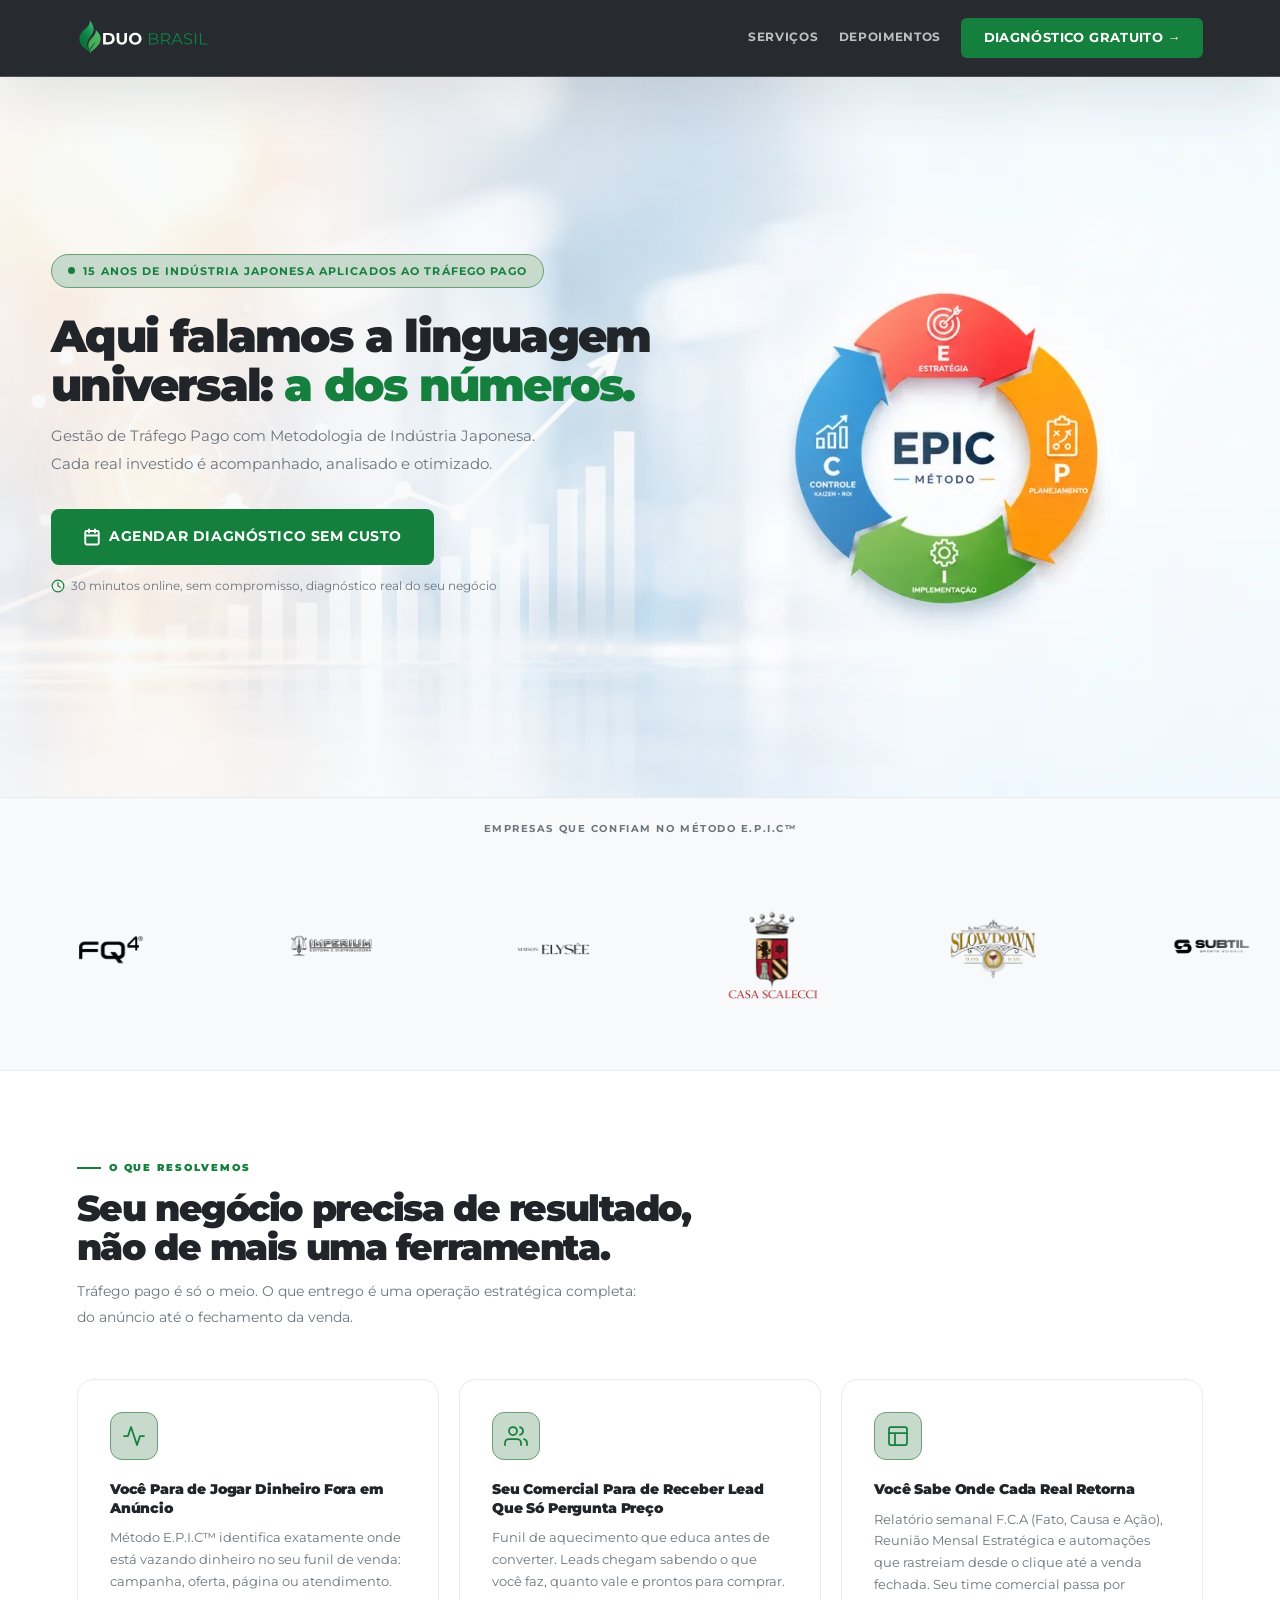
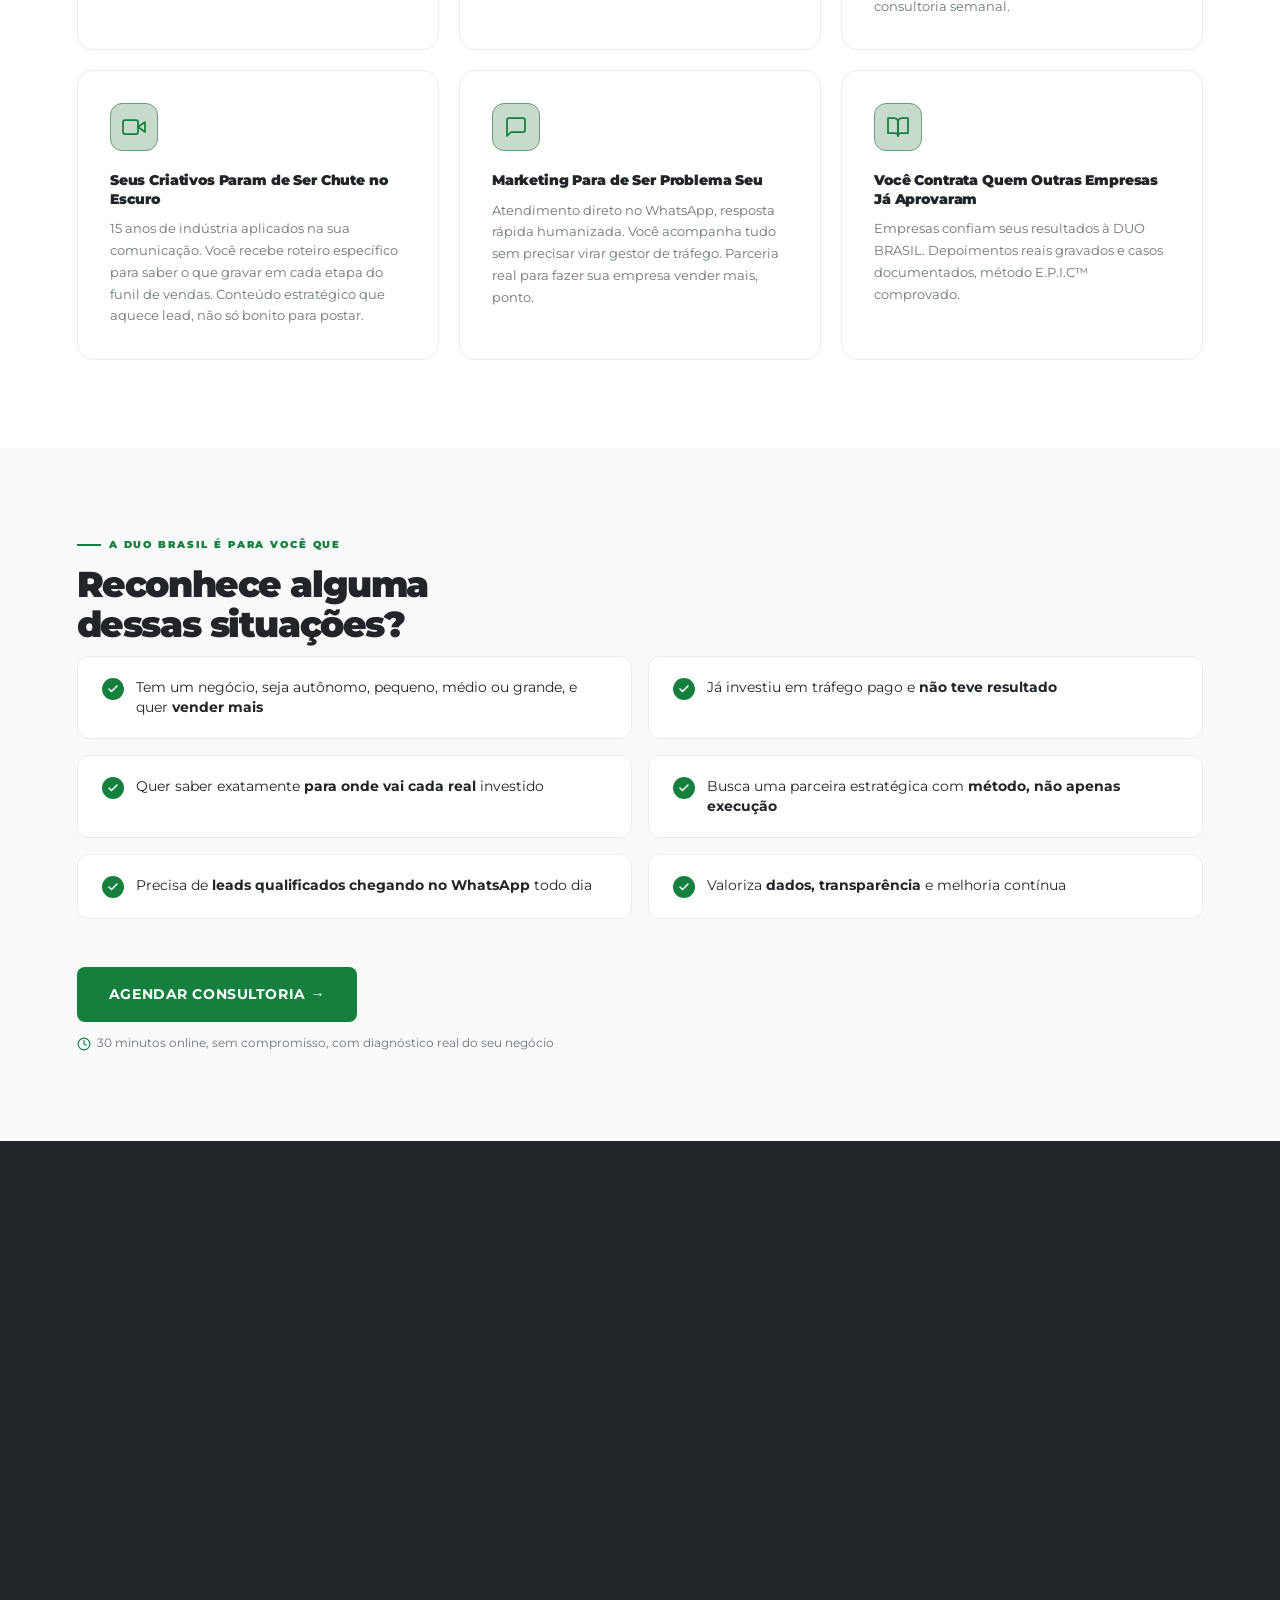
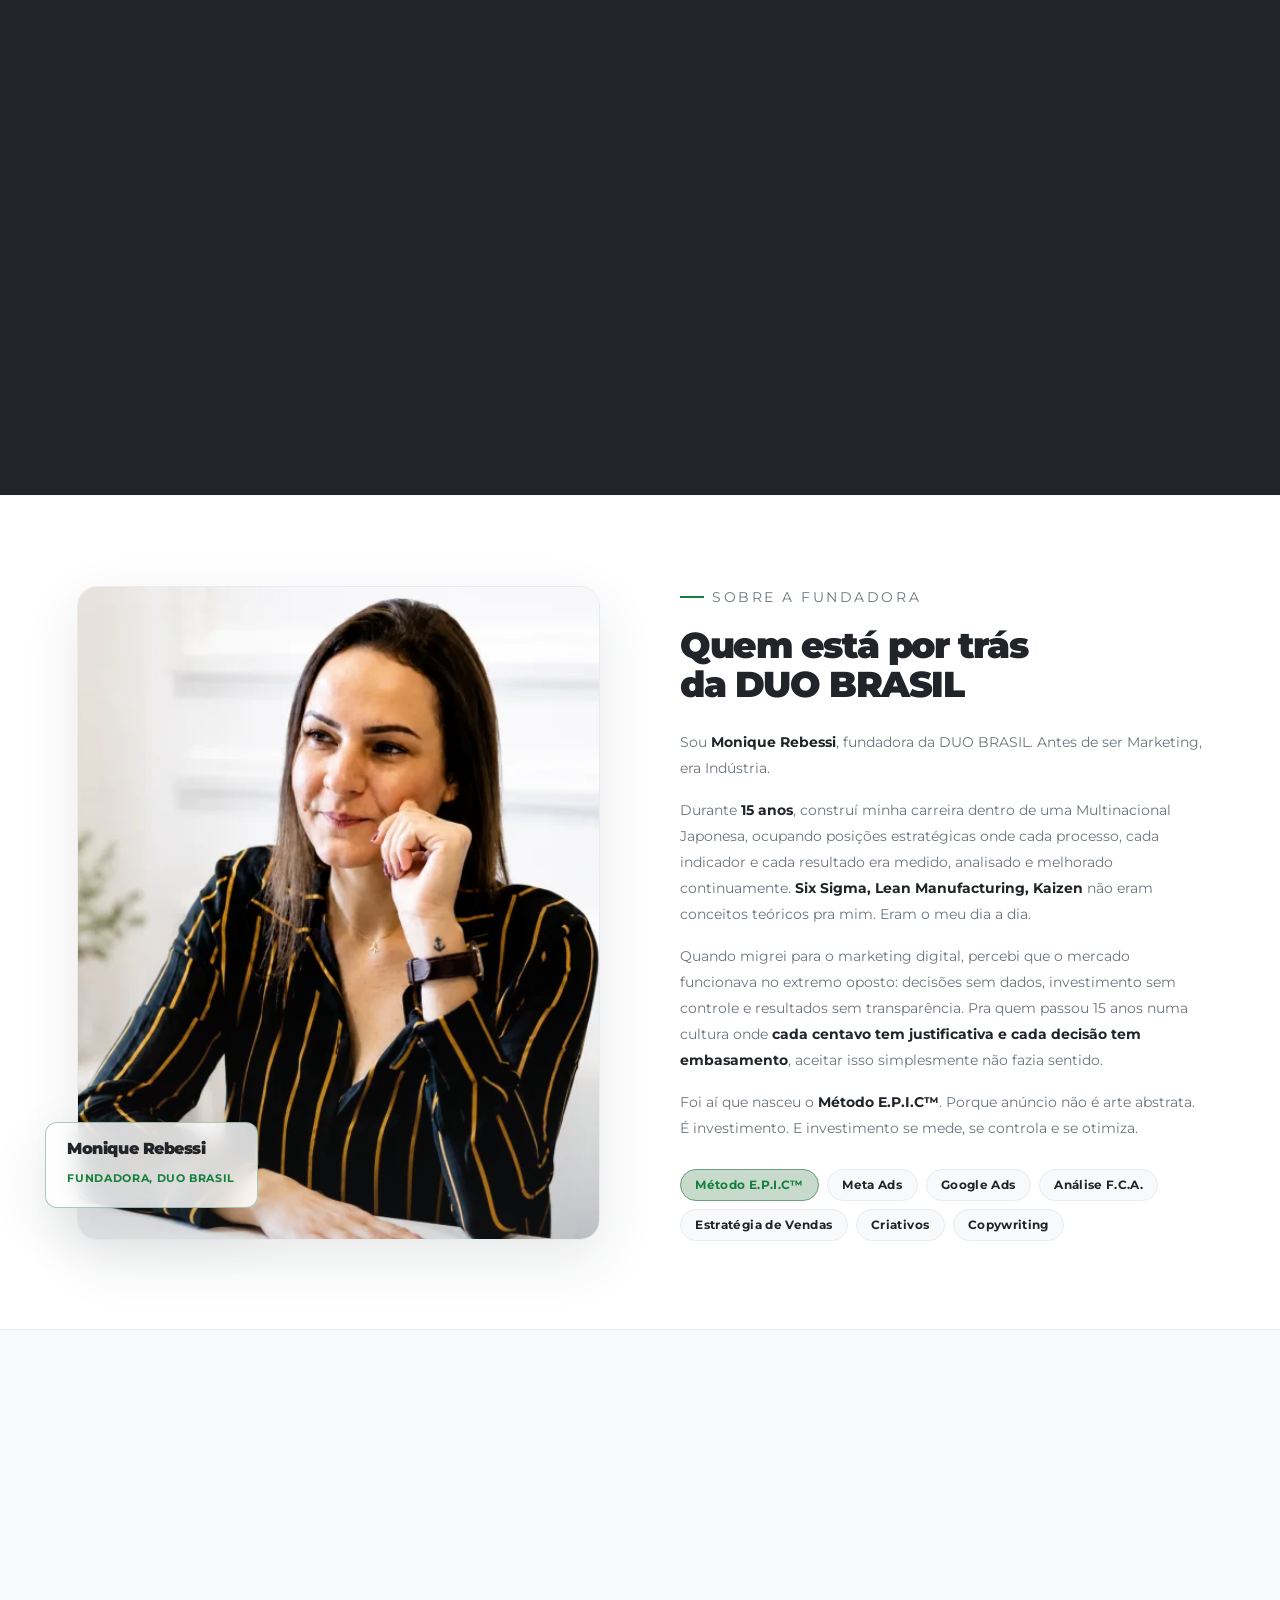
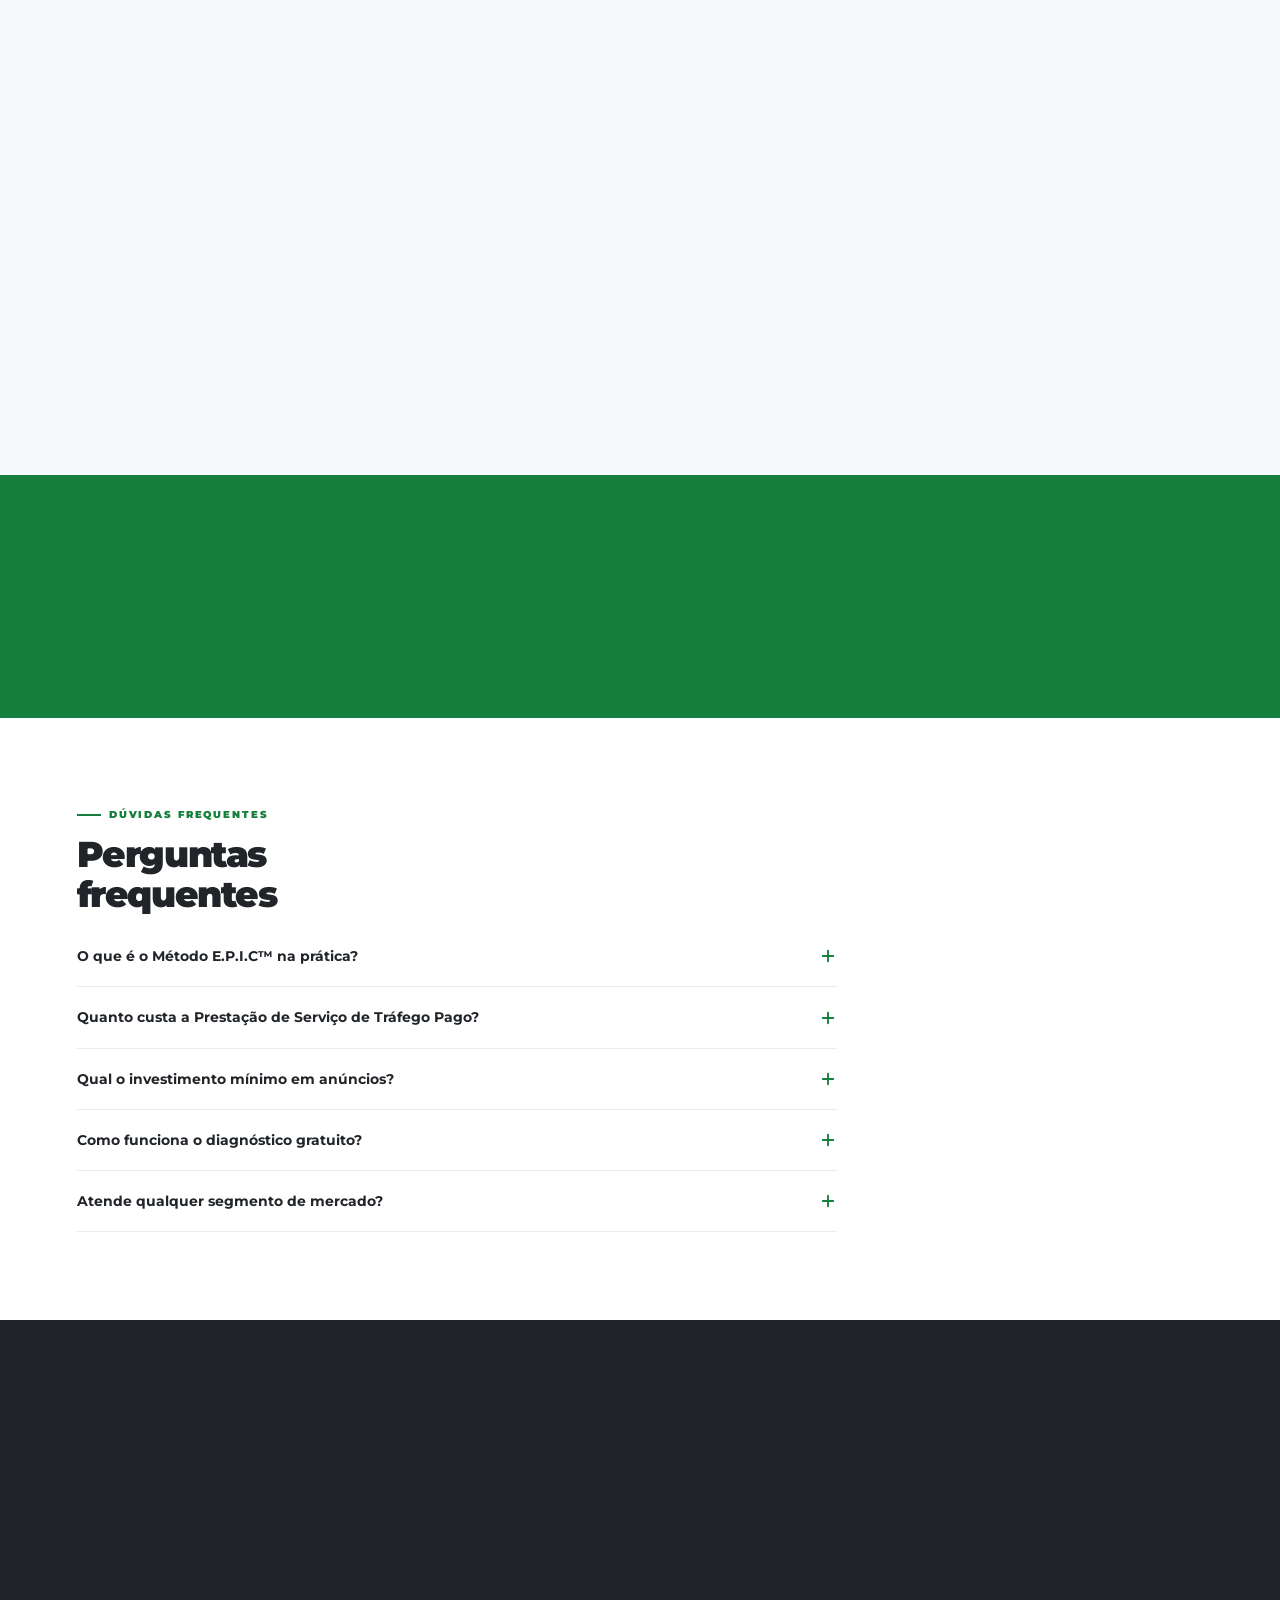
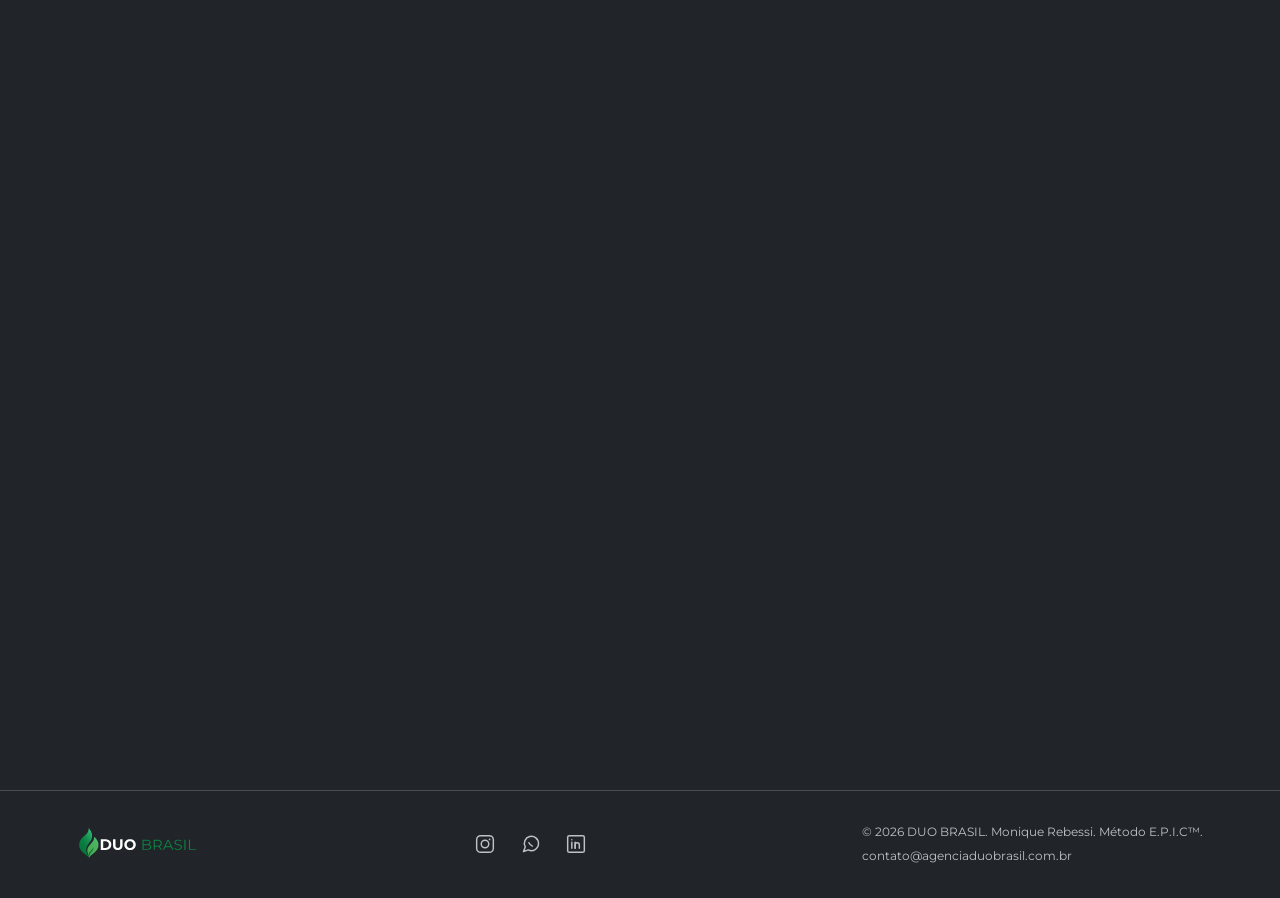
<file: index.html>
<!DOCTYPE html>
<html lang="pt-BR">
<head>
  <meta charset="UTF-8">
  <meta name="viewport" content="width=device-width, initial-scale=1.0">
  <title>DUO BRASIL | Método E.P.I.C™ | Tráfego Pago com Método de Indústria</title>
  <meta name="description" content="Agência de Tráfego Pago profissional com Método E.P.I.C™. 15 anos de indústria japonesa aplicados ao Meta Ads e Google Ads. Relatório semanal, consultoria gratuita e resultado com dados reais.">
  <link rel="canonical" href="https://agenciaduobrasil.com/">
  <meta property="og:type" content="website">
  <meta property="og:url" content="https://agenciaduobrasil.com/">
  <meta property="og:title" content="DUO BRASIL | Método E.P.I.C™ | Tráfego Pago com Método de Indústria">
  <meta property="og:description" content="Agência de Tráfego Pago profissional com Método E.P.I.C™. Gestão de Meta Ads e Google Ads com relatório semanal e consultoria gratuita.">
  <meta property="og:image" content="https://agenciaduobrasil.com/assets/fotohero.webp">
  <meta property="og:locale" content="pt_BR">
  <link rel="preload" href="assets/fonts/montserrat-900-latin.woff2" as="font" type="font/woff2" crossorigin>
  <link rel="preload" href="assets/fotohero-640.webp" as="image" type="image/webp" fetchpriority="high">
  <link rel="stylesheet" href="css/critical.css?v=5">
  <link rel="preload" href="css/styles.css?v=83" as="style" onload="this.onload=null;this.rel='stylesheet'">
  <noscript><link rel="stylesheet" href="css/styles.css?v=83"></noscript>
  <script>
    (function (w) {
      w.loadCSS = function (href) {
        var link = w.document.createElement('link');
        link.rel = 'stylesheet';
        link.href = href;
        w.document.head.appendChild(link);
      };
      var preload = w.document.querySelector('link[rel="preload"][as="style"]');
      if (preload) {
        preload.addEventListener('load', function () {
          preload.rel = 'stylesheet';
        });
      }
    })(window);
  </script>
  <link rel="icon" href="assets/favicon.svg?v=3" type="image/svg+xml">
  <link rel="apple-touch-icon" href="assets/favicon.svg?v=3">
  <!-- Google tag (gtag.js) -->
<script async src="https://www.googletagmanager.com/gtag/js?id=AW-16853646829"></script>
<script>
  window.dataLayer = window.dataLayer || [];
  function gtag(){dataLayer.push(arguments);}
  gtag('js', new Date());

  gtag('config', 'AW-16853646829');
</script>
</head>
<body>

<nav class="site-nav" id="site-nav" aria-label="Menu principal">
  <a href="index.html" class="nav-logo">
    <img src="assets/logo.svg" alt="DUO BRASIL agência de tráfego pago profissional" class="logo-img" width="200" height="44">
  </a>

  <button type="button" class="nav-toggle" aria-expanded="false" aria-controls="nav-menu" aria-label="Abrir menu">
    <span class="nav-toggle-bar" aria-hidden="true"></span>
    <span class="nav-toggle-bar" aria-hidden="true"></span>
    <span class="nav-toggle-bar" aria-hidden="true"></span>
  </button>

  <div class="nav-right" id="nav-menu" aria-hidden="true">
    <p class="nav-menu-eyebrow">Navegação</p>
    <div class="nav-menu-links">
      <a href="servicos.html" class="nav-link nav-link--menu-item">Serviços</a>
      <a href="depoimentos.html" class="nav-link nav-link--menu-item">Depoimentos</a>
      <a href="#contato" class="nav-link nav-link--menu nav-link--menu-item">Contato</a>
    </div>
    <a href="https://wa.me/5519993552609?text=Ol%C3%A1%20Monique%2C%20quero%20agendar%20meu%20diagn%C3%B3stico%20gratuito" class="nav-cta nav-cta--desktop" target="_blank" rel="noopener noreferrer">Diagnóstico Gratuito →</a>
    <a href="https://wa.me/5519993552609?text=Ol%C3%A1%20Monique%2C%20quero%20agendar%20meu%20diagn%C3%B3stico%20gratuito" class="nav-cta nav-cta--direct" target="_blank" rel="noopener noreferrer">Falar no WhatsApp →</a>
  </div>
</nav>
<div class="nav-overlay" id="nav-overlay" hidden></div>

<section class="hero-section" aria-label="Apresentação">
  <div class="hero-bg" aria-hidden="true">
    <img
      src="assets/fotohero.png"
      srcset="assets/fotohero-640.webp 640w, assets/fotohero-mobile.webp 960w, assets/fotohero-tablet.webp 1280w, assets/fotohero.webp 1672w"
      sizes="100vw"
      alt="Método E.P.I.C™ DUO BRASIL agência de tráfego pago profissional"
      width="1672"
      height="941"
      fetchpriority="high"
      decoding="sync">
  </div>
  <div class="hero-overlay" aria-hidden="true"></div>
  <div class="hero">
    <div class="hero-left">
      <div class="hero-badge">15 anos de Indústria Japonesa aplicados ao Tráfego Pago</div>
      <h1>Aqui falamos a linguagem universal: <span class="accent">a dos números.</span></h1>
      <p class="hero-sub">Gestão de Tráfego Pago com Metodologia de Indústria Japonesa. Cada real investido é acompanhado, analisado e otimizado.</p>
      <div class="hero-cta-group">
        <a href="https://wa.me/5519993552609?text=Ol%C3%A1%20Monique%2C%20quero%20agendar%20meu%20diagn%C3%B3stico%20gratuito" class="btn-primary" target="_blank" rel="noopener noreferrer">
          <svg viewBox="0 0 24 24" fill="none" stroke="currentColor" stroke-width="2.5" stroke-linecap="round" stroke-linejoin="round" aria-hidden="true"><path d="M8 2v4M16 2v4M3 10h18M5 4h14a2 2 0 012 2v14a2 2 0 01-2 2H5a2 2 0 01-2-2V6a2 2 0 012-2z"/></svg>
          Agendar Diagnóstico Sem Custo
        </a>
        <p class="hero-note">
          <svg viewBox="0 0 24 24" fill="none" stroke-width="2" stroke-linecap="round" stroke-linejoin="round" aria-hidden="true"><circle cx="12" cy="12" r="10"/><polyline points="12 6 12 12 16 14"/></svg>
          30 minutos online, sem compromisso, diagnóstico real do seu negócio
        </p>
      </div>
    </div>
  </div>
</section>

<div class="logos-bar">
  <p class="logos-bar-label">Empresas que confiam no Método E.P.I.C™</p>
  <div class="logos-marquee">
    <div class="logos-marquee-track">
      <div class="logos-marquee-group">
        <div class="logo-item"><img src="assets/logosCLientes/FQ4.webp" alt="cliente DUO BRASIL FQ4 gestão de tráfego pago" width="320" height="400" loading="lazy" decoding="async" fetchpriority="low"></div>
        <div class="logo-item"><img src="assets/logosCLientes/IMPERIUM.webp" alt="cliente DUO BRASIL Imperium gestão de tráfego pago" width="320" height="400" loading="lazy" decoding="async" fetchpriority="low"></div>
        <div class="logo-item"><img src="assets/logosCLientes/MAISON.webp" alt="cliente DUO BRASIL Maison gestão de tráfego pago" width="320" height="400" loading="lazy" decoding="async" fetchpriority="low"></div>
        <div class="logo-item"><img src="assets/logosCLientes/SCALECCI.webp" alt="cliente DUO BRASIL Scalecci gestão de tráfego pago" width="320" height="400" loading="lazy" decoding="async" fetchpriority="low"></div>
        <div class="logo-item"><img src="assets/logosCLientes/SLOW.webp" alt="cliente DUO BRASIL Slow gestão de tráfego pago" width="320" height="400" loading="lazy" decoding="async" fetchpriority="low"></div>
        <div class="logo-item"><img src="assets/logosCLientes/SUBTIL.webp" alt="cliente DUO BRASIL Subtil gestão de tráfego pago" width="320" height="400" loading="lazy" decoding="async" fetchpriority="low"></div>
        <div class="logo-item"><img src="assets/logosCLientes/UP.webp" alt="cliente DUO BRASIL UP gestão de tráfego pago" width="320" height="400" loading="lazy" decoding="async" fetchpriority="low"></div>
        <div class="logo-item"><img src="assets/logosCLientes/VIA.webp" alt="cliente DUO BRASIL Via gestão de tráfego pago" width="320" height="400" loading="lazy" decoding="async" fetchpriority="low"></div>
        <div class="logo-item"><img src="assets/logosCLientes/WEB.webp" alt="cliente DUO BRASIL Web gestão de tráfego pago" width="320" height="400" loading="lazy" decoding="async" fetchpriority="low"></div>
      </div>
      <div class="logos-marquee-group" aria-hidden="true">
        <div class="logo-item"><img src="assets/logosCLientes/FQ4.webp" alt="" width="320" height="400" loading="lazy" decoding="async" fetchpriority="low"></div>
        <div class="logo-item"><img src="assets/logosCLientes/IMPERIUM.webp" alt="" width="320" height="400" loading="lazy" decoding="async" fetchpriority="low"></div>
        <div class="logo-item"><img src="assets/logosCLientes/MAISON.webp" alt="" width="320" height="400" loading="lazy" decoding="async" fetchpriority="low"></div>
        <div class="logo-item"><img src="assets/logosCLientes/SCALECCI.webp" alt="" width="320" height="400" loading="lazy" decoding="async" fetchpriority="low"></div>
        <div class="logo-item"><img src="assets/logosCLientes/SLOW.webp" alt="" width="320" height="400" loading="lazy" decoding="async" fetchpriority="low"></div>
        <div class="logo-item"><img src="assets/logosCLientes/SUBTIL.webp" alt="" width="320" height="400" loading="lazy" decoding="async" fetchpriority="low"></div>
        <div class="logo-item"><img src="assets/logosCLientes/UP.webp" alt="" width="320" height="400" loading="lazy" decoding="async" fetchpriority="low"></div>
        <div class="logo-item"><img src="assets/logosCLientes/VIA.webp" alt="" width="320" height="400" loading="lazy" decoding="async" fetchpriority="low"></div>
        <div class="logo-item"><img src="assets/logosCLientes/WEB.webp" alt="" width="320" height="400" loading="lazy" decoding="async" fetchpriority="low"></div>
      </div>
    </div>
  </div>
</div>

<div style="background: var(--white);">
  <div class="section">
    <p class="section-tag">O que resolvemos</p>
    <h2 class="section-title">Seu negócio precisa de resultado,<br>não de mais uma ferramenta.</h2>
    <p class="section-sub">Tráfego pago é só o meio. O que entrego é uma operação estratégica completa: do anúncio até o fechamento da venda.</p>
    <div class="solve-grid">
      <div class="solve-card">
        <div class="solve-icon">
          <svg viewBox="0 0 24 24" aria-hidden="true"><polyline points="22 12 18 12 15 21 9 3 6 12 2 12"/></svg>
        </div>
        <h4>Você Para de Jogar Dinheiro Fora em Anúncio</h4>
        <p>Método E.P.I.C™ identifica exatamente onde está vazando dinheiro no seu funil de venda: campanha, oferta, página ou atendimento.</p>
      </div>
      <div class="solve-card">
        <div class="solve-icon">
          <svg viewBox="0 0 24 24" aria-hidden="true"><path d="M17 21v-2a4 4 0 00-4-4H5a4 4 0 00-4 4v2"/><circle cx="9" cy="7" r="4"/><path d="M23 21v-2a4 4 0 00-3-3.87M16 3.13a4 4 0 010 7.75"/></svg>
        </div>
        <h4>Seu Comercial Para de Receber Lead Que Só Pergunta Preço</h4>
        <p>Funil de aquecimento que educa antes de converter. Leads chegam sabendo o que você faz, quanto vale e prontos para comprar.</p>
      </div>
      <div class="solve-card">
        <div class="solve-icon">
          <svg viewBox="0 0 24 24" aria-hidden="true"><rect x="3" y="3" width="18" height="18" rx="2"/><path d="M3 9h18M9 21V9"/></svg>
        </div>
        <h4>Você Sabe Onde Cada Real Retorna</h4>
        <p>Relatório semanal F.C.A (Fato, Causa e Ação), Reunião Mensal Estratégica e automações que rastreiam desde o clique até a venda fechada. Seu time comercial passa por consultoria semanal.</p>
      </div>
      <div class="solve-card">
        <div class="solve-icon">
          <svg viewBox="0 0 24 24" aria-hidden="true"><polygon points="23 7 16 12 23 17 23 7"/><rect x="1" y="5" width="15" height="14" rx="2"/></svg>
        </div>
        <h4>Seus Criativos Param de Ser Chute no Escuro</h4>
        <p>15 anos de indústria aplicados na sua comunicação. Você recebe roteiro específico para saber o que gravar em cada etapa do funil de vendas. Conteúdo estratégico que aquece lead, não só bonito para postar.</p>
      </div>
      <div class="solve-card">
        <div class="solve-icon">
          <svg viewBox="0 0 24 24" aria-hidden="true"><path d="M21 15a2 2 0 01-2 2H7l-4 4V5a2 2 0 012-2h14a2 2 0 012 2z"/></svg>
        </div>
        <h4>Marketing Para de Ser Problema Seu</h4>
        <p>Atendimento direto no WhatsApp, resposta rápida humanizada. Você acompanha tudo sem precisar virar gestor de tráfego. Parceria real para fazer sua empresa vender mais, ponto.</p>
      </div>
      <div class="solve-card">
        <div class="solve-icon">
          <svg viewBox="0 0 24 24" aria-hidden="true"><path d="M2 3h6a4 4 0 014 4v14a3 3 0 00-3-3H2z"/><path d="M22 3h-6a4 4 0 00-4 4v14a3 3 0 013-3h7z"/></svg>
        </div>
        <h4>Você Contrata Quem Outras Empresas Já Aprovaram</h4>
        <p>Empresas confiam seus resultados à DUO BRASIL. Depoimentos reais gravados e casos documentados, método E.P.I.C™ comprovado.</p>
      </div>
    </div>
  </div>
</div>

<div class="foryou-bg">
  <div class="section">
    <p class="section-tag">A DUO BRASIL é para você que</p>
    <h2 class="section-title">Reconhece alguma<br>dessas situações?</h2>
    <div class="checklist">
      <div class="check-item">
        <div class="check-dot"><svg viewBox="0 0 24 24" aria-hidden="true"><polyline points="20 6 9 17 4 12"/></svg></div>
        <span>Tem um negócio, seja autônomo, pequeno, médio ou grande, e quer <strong>vender mais</strong></span>
      </div>
      <div class="check-item">
        <div class="check-dot"><svg viewBox="0 0 24 24" aria-hidden="true"><polyline points="20 6 9 17 4 12"/></svg></div>
        <span>Já investiu em tráfego pago e <strong>não teve resultado</strong></span>
      </div>
      <div class="check-item">
        <div class="check-dot"><svg viewBox="0 0 24 24" aria-hidden="true"><polyline points="20 6 9 17 4 12"/></svg></div>
        <span>Quer saber exatamente <strong>para onde vai cada real</strong> investido</span>
      </div>
      <div class="check-item">
        <div class="check-dot"><svg viewBox="0 0 24 24" aria-hidden="true"><polyline points="20 6 9 17 4 12"/></svg></div>
        <span>Busca uma parceira estratégica com <strong>método, não apenas execução</strong></span>
      </div>
      <div class="check-item">
        <div class="check-dot"><svg viewBox="0 0 24 24" aria-hidden="true"><polyline points="20 6 9 17 4 12"/></svg></div>
        <span>Precisa de <strong>leads qualificados chegando no WhatsApp</strong> todo dia</span>
      </div>
      <div class="check-item">
        <div class="check-dot"><svg viewBox="0 0 24 24" aria-hidden="true"><polyline points="20 6 9 17 4 12"/></svg></div>
        <span>Valoriza <strong>dados, transparência</strong> e melhoria contínua</span>
      </div>
    </div>
    <a href="https://wa.me/5519993552609?text=Ol%C3%A1%20Monique%2C%20quero%20agendar%20meu%20diagn%C3%B3stico%20gratuito" class="btn-primary" style="width: fit-content;" target="_blank" rel="noopener noreferrer">
      Agendar Consultoria →
    </a>
    <p class="hero-note" style="margin-top:0.75rem;">
      <svg viewBox="0 0 24 24" fill="none" stroke="var(--green)" stroke-width="2" stroke-linecap="round" stroke-linejoin="round" style="width:14px;height:14px;flex-shrink:0;" aria-hidden="true"><circle cx="12" cy="12" r="10"/><polyline points="12 6 12 12 16 14"/></svg>
      30 minutos online, sem compromisso, com diagnóstico real do seu negócio
    </p>
  </div>
</div>

<div class="epic-wrap">
  <div class="section">
    <p class="section-tag">O método</p>
    <h2 class="section-title" style="color:#fff;">Método E.P.I.C™ — Gestão de Tráfego Pago com Metodologia</h2>
    <p class="section-sub">Quatro etapas conectadas, da estratégia ao controle, com a mesma disciplina de indústria aplicada ao tráfego pago. Cada fase tem objetivo, entrega e indicador.</p>
    <div class="epic-grid">
      <div class="epic-card">
        <div class="epic-letter" aria-hidden="true">E</div>
        <div class="epic-card-inner">
          <span class="epic-card-step">01</span>
          <h4 class="epic-card-title">Estratégia</h4>
          <p>Entendimento aprofundado do negócio e definição de metas claras para orientar cada investimento.</p>
        </div>
      </div>
      <div class="epic-card">
        <div class="epic-letter" aria-hidden="true">P</div>
        <div class="epic-card-inner">
          <span class="epic-card-step">02</span>
          <h4 class="epic-card-title">Planejamento</h4>
          <p>Estruturação das campanhas com base na estratégia: público, canais, verba e cronograma definidos.</p>
        </div>
      </div>
      <div class="epic-card">
        <div class="epic-letter" aria-hidden="true">I</div>
        <div class="epic-card-inner">
          <span class="epic-card-step">03</span>
          <h4 class="epic-card-title">Implementação</h4>
          <p>Lançamento do tráfego pago com execução alinhada ao planejamento aprovado.</p>
        </div>
      </div>
      <div class="epic-card">
        <div class="epic-letter" aria-hidden="true">C</div>
        <div class="epic-card-inner">
          <span class="epic-card-step">04</span>
          <h4 class="epic-card-title">Controle</h4>
          <p>Análise crítica dos indicadores definidos na estratégia, com implementação de ações de melhoria.</p>
        </div>
      </div>
    </div>
  </div>
</div>

<div style="background: var(--white);">
  <div class="section">
    <div class="about-grid">
      <div class="about-img-wrap">
        <div class="about-img-frame">
          <picture>
            <source srcset="assets/foto2.webp" type="image/webp">
            <img src="assets/foto2.png" alt="Monique Rebessi estrategista digital 15 anos indústria japonesa" class="about-img" width="1254" height="1254" loading="lazy" decoding="async">
          </picture>
          <div class="about-img-bg" aria-hidden="true"></div>
        </div>
        <div class="about-tag-float">
          <strong>Monique Rebessi</strong>
          <span>Fundadora, DUO BRASIL</span>
        </div>
      </div>
      <div class="about-content">
        <p class="section-tag">Sobre a fundadora</p>
        <h2 class="section-title">Quem está por trás<br>da DUO BRASIL</h2>
        <p>Sou <strong>Monique Rebessi</strong>, fundadora da DUO BRASIL. Antes de ser Marketing, era Indústria.</p>
        <p>Durante <strong>15 anos</strong>, construí minha carreira dentro de uma Multinacional Japonesa, ocupando posições estratégicas onde cada processo, cada indicador e cada resultado era medido, analisado e melhorado continuamente. <strong>Six Sigma, Lean Manufacturing, Kaizen</strong> não eram conceitos teóricos pra mim. Eram o meu dia a dia.</p>
        <p>Quando migrei para o marketing digital, percebi que o mercado funcionava no extremo oposto: decisões sem dados, investimento sem controle e resultados sem transparência. Pra quem passou 15 anos numa cultura onde <strong>cada centavo tem justificativa e cada decisão tem embasamento</strong>, aceitar isso simplesmente não fazia sentido.</p>
        <p>Foi aí que nasceu o <strong>Método E.P.I.C™</strong>. Porque anúncio não é arte abstrata. É investimento. E investimento se mede, se controla e se otimiza.</p>
        <div class="about-specialties">
          <span class="spec-tag highlight">Método E.P.I.C™</span>
          <span class="spec-tag">Meta Ads</span>
          <span class="spec-tag">Google Ads</span>
          <span class="spec-tag">Análise F.C.A.</span>
          <span class="spec-tag">Estratégia de Vendas</span>
          <span class="spec-tag">Criativos</span>
          <span class="spec-tag">Copywriting</span>
        </div>
      </div>
    </div>
  </div>
</div>

<section class="client-feedbacks" id="feedbacks" aria-labelledby="feedbacks-title">
  <div class="section">
    <p class="section-tag">Feedbacks</p>
    <h2 id="feedbacks-title" class="section-title">O que os clientes dizem<br>no dia a dia</h2>
    <p class="section-sub">Prints reais de WhatsApp e Instagram: parceria, resultado e confiança na prática.</p>

    <div class="feedbacks-carousel" data-carousel>
      <button type="button" class="carousel-nav carousel-nav--prev" aria-label="Ver feedbacks anteriores" disabled>
        <svg viewBox="0 0 24 24" fill="none" stroke="currentColor" stroke-width="2" stroke-linecap="round" stroke-linejoin="round" aria-hidden="true"><polyline points="15 18 9 12 15 6"/></svg>
      </button>
      <div class="feedbacks-grid" data-carousel-track tabindex="0" aria-label="Galeria de feedbacks com rolagem lateral">
      <figure class="feedback-shot">
        <div class="feedback-shot-visual">
          <picture>
            <source srcset="assets/feedbacksimg/feedback-leo-subtil.webp" type="image/webp">
            <img src="assets/feedbacksimg/feedback-leo-subtil.png" alt="depoimento cliente DUO BRASIL resultado tráfego pago" width="640" height="400" loading="lazy" decoding="async">
          </picture>
        </div>
      </figure>
      <figure class="feedback-shot">
        <div class="feedback-shot-visual">
          <picture>
            <source srcset="assets/feedbacksimg/feedback-anacris.webp" type="image/webp">
            <img src="assets/feedbacksimg/feedback-anacris.png" alt="depoimento cliente DUO BRASIL resultado tráfego pago" width="640" height="320" loading="lazy" decoding="async">
          </picture>
        </div>
      </figure>
      <figure class="feedback-shot">
        <div class="feedback-shot-visual">
          <picture>
            <source srcset="assets/feedbacksimg/feedback-andre.webp" type="image/webp">
            <img src="assets/feedbacksimg/feedback-andre.png" alt="depoimento cliente DUO BRASIL resultado tráfego pago" width="640" height="360" loading="lazy" decoding="async">
          </picture>
        </div>
      </figure>
      <figure class="feedback-shot">
        <div class="feedback-shot-visual">
          <picture>
            <source srcset="assets/feedbacksimg/feedback-consultivo.webp" type="image/webp">
            <img src="assets/feedbacksimg/feedback-consultivo.png" alt="depoimento cliente DUO BRASIL resultado tráfego pago" width="640" height="340" loading="lazy" decoding="async">
          </picture>
        </div>
      </figure>
      <figure class="feedback-shot">
        <div class="feedback-shot-visual">
          <picture>
            <source srcset="assets/feedbacksimg/feedback-astrid.webp" type="image/webp">
            <img src="assets/feedbacksimg/feedback-astrid.png" alt="depoimento cliente DUO BRASIL resultado tráfego pago" width="640" height="320" loading="lazy" decoding="async">
          </picture>
        </div>
      </figure>
      <figure class="feedback-shot">
        <div class="feedback-shot-visual">
          <picture>
            <source srcset="assets/feedbacksimg/feedback-01.webp" type="image/webp">
            <img src="assets/feedbacksimg/feedback-01.png" alt="depoimento cliente DUO BRASIL resultado tráfego pago" width="640" height="300" loading="lazy" decoding="async">
          </picture>
        </div>
      </figure>
      </div>
      <button type="button" class="carousel-nav carousel-nav--next" aria-label="Ver próximos feedbacks">
        <svg viewBox="0 0 24 24" fill="none" stroke="currentColor" stroke-width="2" stroke-linecap="round" stroke-linejoin="round" aria-hidden="true"><polyline points="9 18 15 12 9 6"/></svg>
      </button>
    </div>

    <div class="feedbacks-cta-wrap">
      <a href="depoimentos.html" class="btn-primary">Ver galeria completa →</a>
    </div>
  </div>
</section>

<div class="urgency-section">
  <div class="urgency-inner">
    <div>
      <h2>Quanto está custando <span>não ter</span> tráfego pago profissional?</h2>
      <p>A pergunta não é se você pode investir. É se você pode continuar sem.</p>
    </div>
    <a href="https://wa.me/5519993552609?text=Ol%C3%A1%20Monique%2C%20quero%20agendar%20meu%20diagn%C3%B3stico%20gratuito" class="btn-dark" target="_blank" rel="noopener noreferrer">Vamos Começar Agora →</a>
  </div>
</div>

<div style="background: var(--white);">
  <div class="section">
    <p class="section-tag">Dúvidas frequentes</p>
    <h2 class="section-title">Perguntas<br>frequentes</h2>
    <div class="faq-list">
      <div class="faq-item">
        <button type="button" class="faq-q" onclick="toggleFaq(this)" aria-expanded="false">
          O que é o Método E.P.I.C™ na prática?
          <svg viewBox="0 0 24 24" fill="none" stroke-width="2.5" stroke-linecap="round" stroke-linejoin="round" aria-hidden="true"><line x1="12" y1="5" x2="12" y2="19"/><line x1="5" y1="12" x2="19" y2="12"/></svg>
        </button>
        <div class="faq-a">É uma metodologia de gestão de tráfego pago baseada nos princípios industriais japoneses (Six Sigma, Lean, Kaizen). Cada campanha é estruturada, cada indicador é acompanhado diariamente e toda semana existe uma otimização. Nenhuma decisão é tomada sem embasamento em dados.</div>
      </div>
      <div class="faq-item">
        <button type="button" class="faq-q" onclick="toggleFaq(this)" aria-expanded="false">
          Quanto custa a Prestação de Serviço de Tráfego Pago?
          <svg viewBox="0 0 24 24" fill="none" stroke-width="2.5" stroke-linecap="round" stroke-linejoin="round" aria-hidden="true"><line x1="12" y1="5" x2="12" y2="19"/><line x1="5" y1="12" x2="19" y2="12"/></svg>
        </button>
        <div class="faq-a">Cada empresa tem seu cenário único: concorrência, ticket médio, margem, público e objetivos diferentes. Por isso oferecemos consultoria estratégica sem custo para entender sua realidade e desenhar o investimento ideal. O valor da gestão sempre representa uma fração do retorno que você vai ter.</div>
      </div>
      <div class="faq-item">
        <button type="button" class="faq-q" onclick="toggleFaq(this)" aria-expanded="false">
          Qual o investimento mínimo em anúncios?
          <svg viewBox="0 0 24 24" fill="none" stroke-width="2.5" stroke-linecap="round" stroke-linejoin="round" aria-hidden="true"><line x1="12" y1="5" x2="12" y2="19"/><line x1="5" y1="12" x2="19" y2="12"/></svg>
        </button>
        <div class="faq-a">Trabalhamos com negócios de diferentes portes. O investimento mínimo em verba de anúncios recomendado varia conforme o segmento e os objetivos. No diagnóstico gratuito você recebe uma recomendação personalizada para o seu caso.</div>
      </div>
      <div class="faq-item">
        <button type="button" class="faq-q" onclick="toggleFaq(this)" aria-expanded="false">
          Como funciona o diagnóstico gratuito?
          <svg viewBox="0 0 24 24" fill="none" stroke-width="2.5" stroke-linecap="round" stroke-linejoin="round" aria-hidden="true"><line x1="12" y1="5" x2="12" y2="19"/><line x1="5" y1="12" x2="19" y2="12"/></svg>
        </button>
        <div class="faq-a">É uma reunião online de 30 minutos, sem custo e sem compromisso. Analisamos sua situação atual, seus objetivos e identificamos os principais pontos de melhoria. Você sai com um diagnóstico real, independente de contratar ou não.</div>
      </div>
      <div class="faq-item">
        <button type="button" class="faq-q" onclick="toggleFaq(this)" aria-expanded="false">
          Atende qualquer segmento de mercado?
          <svg viewBox="0 0 24 24" fill="none" stroke-width="2.5" stroke-linecap="round" stroke-linejoin="round" aria-hidden="true"><line x1="12" y1="5" x2="12" y2="19"/><line x1="5" y1="12" x2="19" y2="12"/></svg>
        </button>
        <div class="faq-a">Sim. Atendemos Empresas Físicas, Empresas Online/E-commerces, Prestadores de Serviços e Profissionais Liberais. O Método E.P.I.C é adaptável a qualquer segmento, pois parte de dados e do comportamento do seu cliente, não de fórmulas genéricas.</div>
      </div>
    </div>
  </div>
</div>

<div class="final-cta" id="contato">
  <div class="contact-inner">
    <header class="contact-intro">
      <p class="section-tag section-tag--on-dark">Contato</p>
      <h2>Resultados reais começam<br>com uma <em>conversa</em>.</h2>
      <p>Clique no botão e Fale Agora ou Preencha o formulário abaixo para Agendar seu Diagnóstico Gratuito.</p>
    </header>

    <div class="contact-layout">
      <div class="form-card contact-form-card">
        <div class="form-card-header">
          <span class="form-card-badge">Diagnóstico gratuito</span>
          <h3>Preencha em menos de 1 minuto</h3>
          <p class="form-card-lead">Retorno em até 1 dia útil para agendar sua conversa estratégica.</p>
        </div>
        <div class="form-card-body">
          <div id="form-fields" class="form-fields">
            <div class="form-group">
              <label for="f-nome">Nome completo</label>
              <input type="text" placeholder="Como podemos te chamar?" id="f-nome" name="nome" autocomplete="name" required>
            </div>
            <div class="form-row">
              <div class="form-group">
                <label for="f-tel">WhatsApp</label>
                <input type="tel" placeholder="(19) 99999-9999" id="f-tel" name="tel" autocomplete="tel" required>
              </div>
              <div class="form-group">
                <label for="f-email">E-mail</label>
                <input type="email" placeholder="seu@email.com" id="f-email" name="email" autocomplete="email" required>
              </div>
            </div>
            <div class="form-group">
              <label for="f-empresa">Empresa / segmento</label>
              <input type="text" placeholder="Ex: clínica, indústria, e-commerce" id="f-empresa" name="empresa">
            </div>
            <div class="form-submit">
              <button type="button" class="btn-primary form-submit-btn" onclick="submitForm()" id="submit-btn">
                <span class="form-submit-label">Enviar no WhatsApp</span>
                <svg viewBox="0 0 24 24" fill="none" stroke="currentColor" stroke-width="2.5" stroke-linecap="round" stroke-linejoin="round" aria-hidden="true"><line x1="5" y1="12" x2="19" y2="12"/><polyline points="12 5 19 12 12 19"/></svg>
              </button>
            </div>
            <p class="form-guarantee">
              <svg viewBox="0 0 24 24" fill="none" stroke-width="1.75" stroke-linecap="round" stroke-linejoin="round" aria-hidden="true"><rect x="3" y="11" width="18" height="11" rx="2"/><path d="M7 11V7a5 5 0 0110 0v4"/></svg>
              Dados protegidos, sem spam, 30 min online
            </p>
          </div>
          <div class="success-state" id="success-state">
            <div class="success-icon">
              <svg viewBox="0 0 24 24" aria-hidden="true"><path d="M22 11.08V12a10 10 0 11-5.93-9.14"/><polyline points="22 4 12 14.01 9 11.01"/></svg>
            </div>
            <h4>Quase lá!</h4>
            <p>No WhatsApp, toque em <strong>Enviar</strong> para a Monique receber seus dados. Retorno em até <strong>1 dia útil</strong>.</p>
          </div>
        </div>
      </div>
    </div>
  </div>
</div>

<footer>
  <div class="footer-logo">
    <img src="assets/logo.svg" alt="DUO BRASIL agência de tráfego pago profissional" class="logo-img logo-img--footer" width="180" height="40">
  </div>
  <div class="footer-social" aria-label="Redes sociais">
    <a href="https://www.instagram.com/monique.rebessi" class="footer-social-link" target="_blank" rel="noopener noreferrer" aria-label="Instagram">
      <svg class="footer-social-icon" viewBox="0 0 24 24" fill="none" stroke="currentColor" stroke-width="1.75" stroke-linecap="round" stroke-linejoin="round" aria-hidden="true">
        <rect x="2" y="2" width="20" height="20" rx="5"/>
        <circle cx="12" cy="12" r="4.5"/>
        <circle cx="17.5" cy="6.5" r="1" fill="currentColor" stroke="none"/>
      </svg>
    </a>
    <a href="https://wa.me/5519993552609?text=Ol%C3%A1%20Monique%2C%20quero%20agendar%20meu%20diagn%C3%B3stico%20gratuito" class="footer-social-link" target="_blank" rel="noopener noreferrer" aria-label="WhatsApp">
      <svg class="footer-social-icon" viewBox="0 0 24 24" fill="none" stroke="currentColor" stroke-width="1.75" stroke-linecap="round" stroke-linejoin="round" aria-hidden="true">
        <path d="M21 11.5a8.5 8.5 0 0 1-12.2 7.6L3 21l2.1-5.5A8.5 8.5 0 1 1 21 11.5z"/>
        <path d="M9.5 10.5c.8 1.6 2.4 3.2 4.2 4"/>
      </svg>
    </a>
    <a href="https://www.linkedin.com/in/monique-rebessi-02a312223/" class="footer-social-link" target="_blank" rel="noopener noreferrer" aria-label="LinkedIn">
      <svg class="footer-social-icon" viewBox="0 0 24 24" fill="none" stroke="currentColor" stroke-width="1.75" stroke-linecap="round" stroke-linejoin="round" aria-hidden="true">
        <rect x="2" y="2" width="20" height="20" rx="2"/>
        <path d="M7 10v7M7 7v.01"/>
        <path d="M11 17v-4c0-1.5 1-2.5 2.5-2.5S16 11.5 16 13v4"/>
        <path d="M11 10v7"/>
      </svg>
    </a>
  </div>
  <div class="footer-meta">
    <p class="footer-copy">© 2026 DUO BRASIL. Monique Rebessi. Método E.P.I.C™.</p>
    <a href="mailto:contato@agenciaduobrasil.com.br" class="footer-email">contato@agenciaduobrasil.com.br</a>
  </div>
</footer>

<script type="application/ld+json">
{"@context":"https://schema.org","@type":"ProfessionalService","name":"DUO BRASIL","alternateName":["Agência DUO BRASIL","DUO BRASIL tráfego pago"],"url":"https://agenciaduobrasil.com/","logo":"https://agenciaduobrasil.com/assets/logo.svg","image":"https://agenciaduobrasil.com/assets/fotohero.webp","description":"Agência de tráfego pago profissional com Método E.P.I.C™. Gestão de Meta Ads e Google Ads com relatório semanal.","telephone":"+55-19-99355-2609","email":"contato@agenciaduobrasil.com.br","founder":{"@type":"Person","name":"Monique Rebessi"},"areaServed":{"@type":"Country","name":"Brasil"},"sameAs":["https://www.instagram.com/monique.rebessi","https://www.linkedin.com/in/monique-rebessi-02a312223/"],"knowsAbout":["Gestão de tráfego pago","Meta Ads","Google Ads","Marketing digital","Método E.P.I.C","Lean Manufacturing","Kaizen","Six Sigma"]}
</script>
<script type="application/ld+json">
{"@context":"https://schema.org","@type":"FAQPage","mainEntity":[{"@type":"Question","name":"O que é o Método E.P.I.C™ na prática?","acceptedAnswer":{"@type":"Answer","text":"É uma metodologia de gestão de tráfego pago baseada nos princípios industriais japoneses (Six Sigma, Lean, Kaizen). Cada campanha é estruturada, cada indicador é acompanhado diariamente e toda semana existe uma otimização. Nenhuma decisão é tomada sem embasamento em dados."}},{"@type":"Question","name":"Quanto custa a Prestação de Serviço de Tráfego Pago?","acceptedAnswer":{"@type":"Answer","text":"Cada empresa tem seu cenário único: concorrência, ticket médio, margem, público e objetivos diferentes. Por isso oferecemos consultoria estratégica sem custo para entender sua realidade e desenhar o investimento ideal. O valor da gestão sempre representa uma fração do retorno que você vai ter."}},{"@type":"Question","name":"Qual o investimento mínimo em anúncios?","acceptedAnswer":{"@type":"Answer","text":"Trabalhamos com negócios de diferentes portes. O investimento mínimo em verba de anúncios recomendado varia conforme o segmento e os objetivos. No diagnóstico gratuito você recebe uma recomendação personalizada para o seu caso."}},{"@type":"Question","name":"Como funciona o diagnóstico gratuito?","acceptedAnswer":{"@type":"Answer","text":"É uma reunião online de 30 minutos, sem custo e sem compromisso. Analisamos sua situação atual, seus objetivos e identificamos os principais pontos de melhoria. Você sai com um diagnóstico real, independente de contratar ou não."}},{"@type":"Question","name":"Atende qualquer segmento de mercado?","acceptedAnswer":{"@type":"Answer","text":"Sim. Atendemos Empresas Físicas, Empresas Online/E-commerces, Prestadores de Serviços e Profissionais Liberais. O Método E.P.I.C é adaptável a qualquer segmento, pois parte de dados e do comportamento do seu cliente, não de fórmulas genéricas."}}]}
</script>
<script defer src="js/analytics.js?v=1"></script>
<script defer src="js/main.js?v=12"></script>
</body>
</html>
</file>
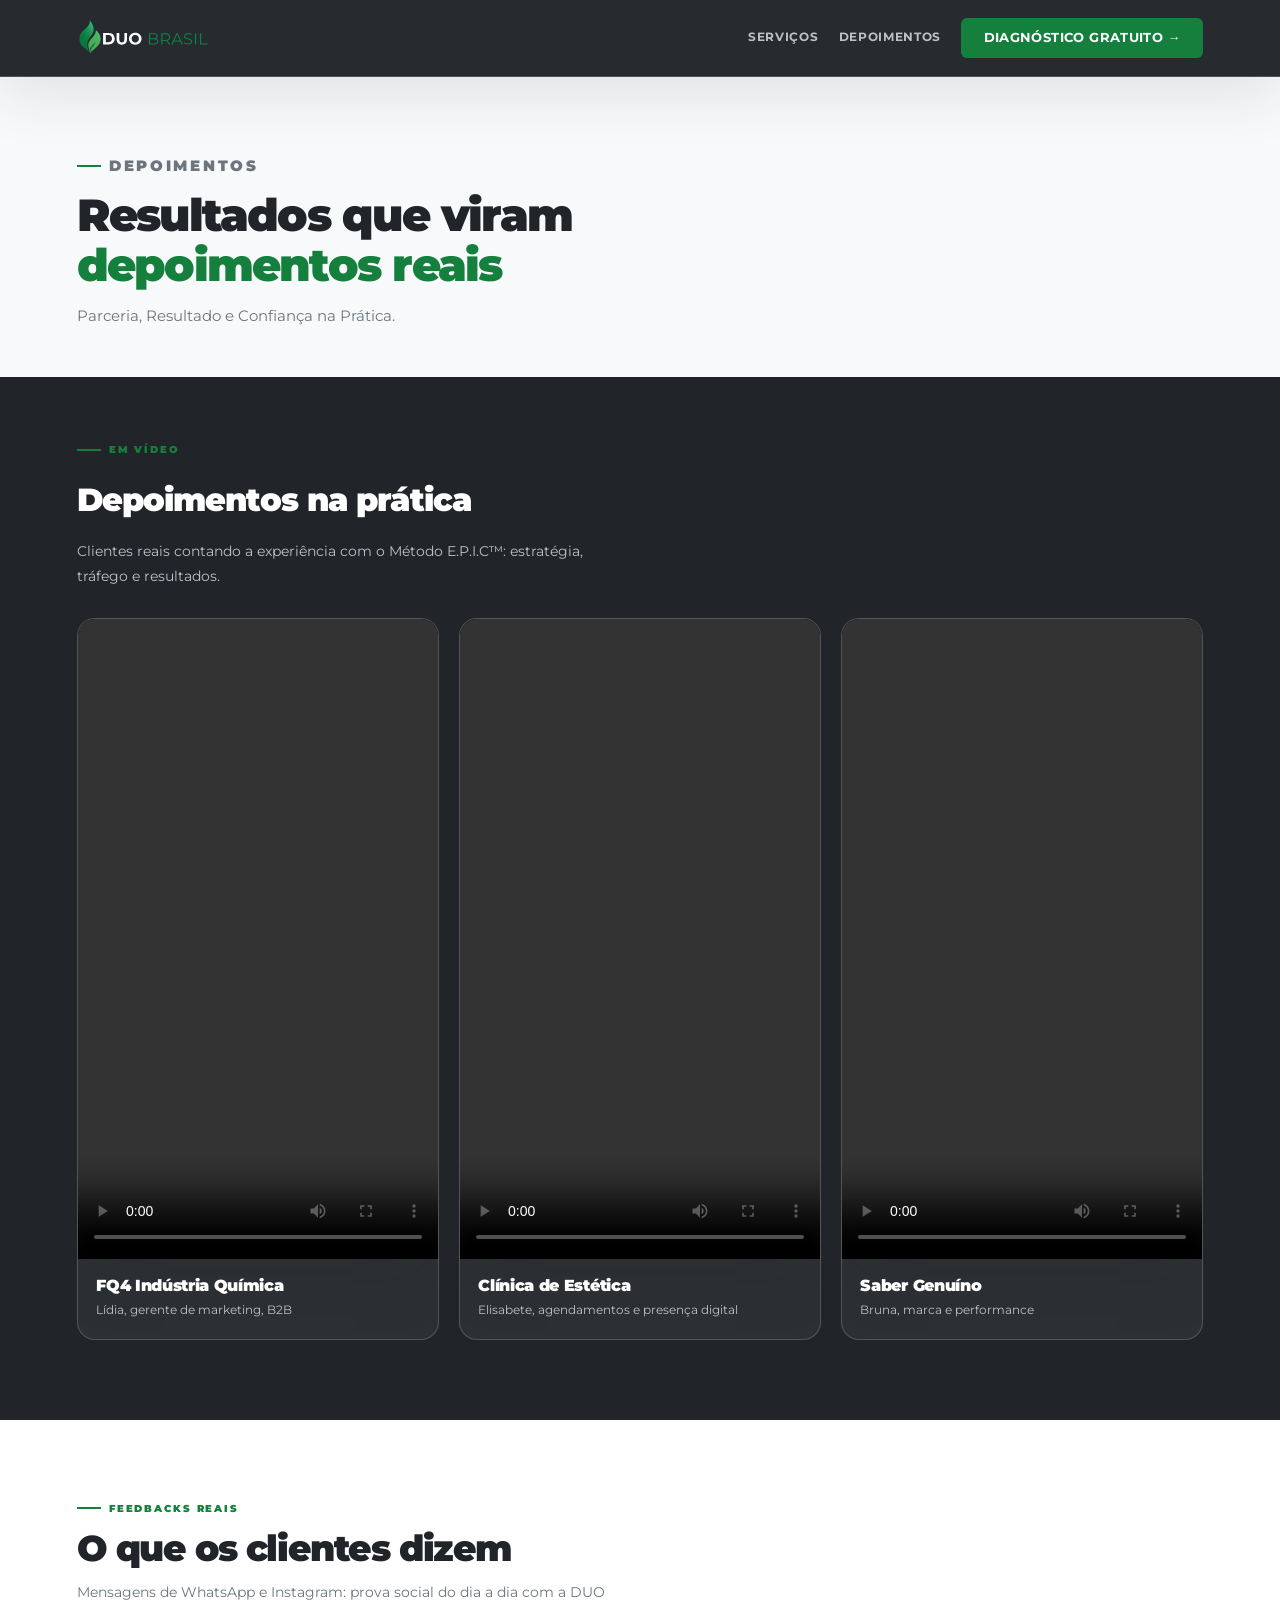
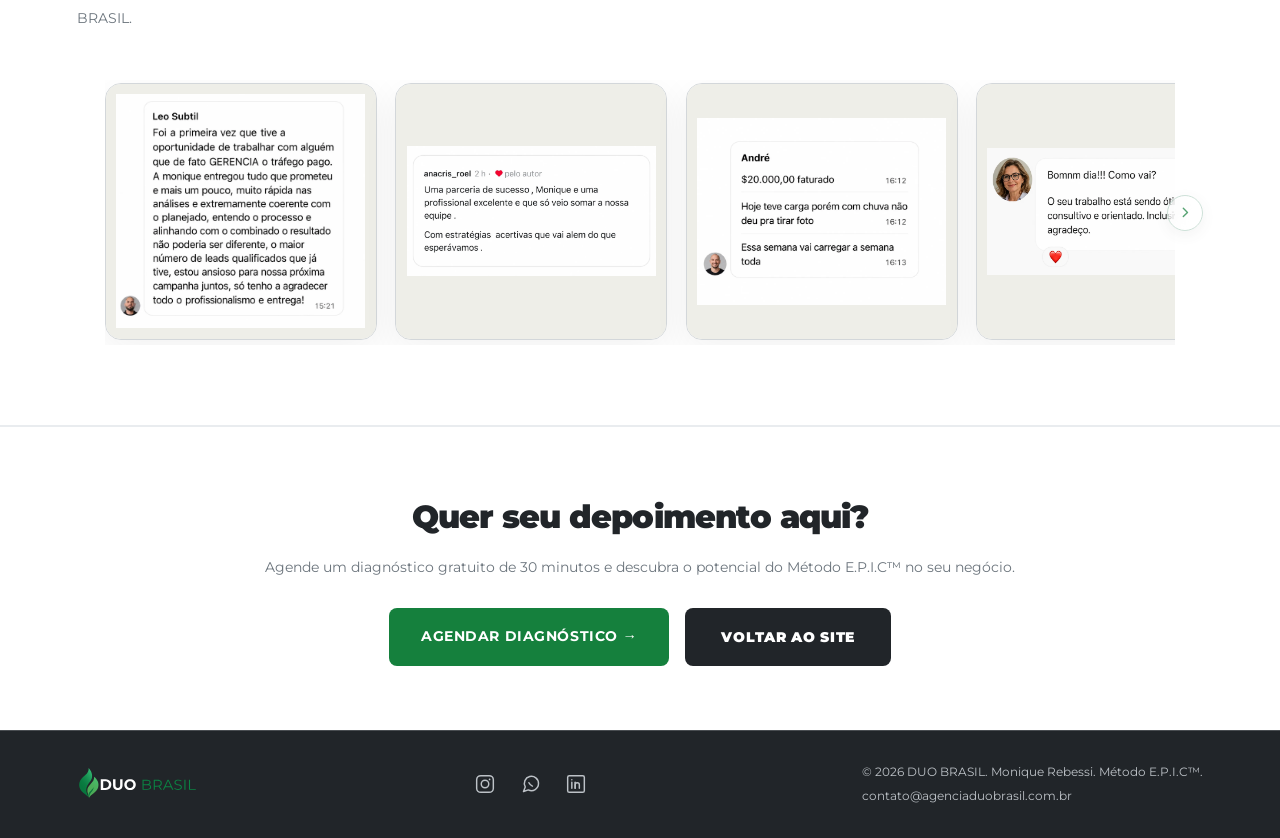
<file: cases.html>
<!DOCTYPE html>
<html lang="pt-BR">
<head>
  <meta charset="UTF-8">
  <meta name="viewport" content="width=device-width, initial-scale=1.0">
  <link rel="canonical" href="depoimentos.html">
  <title>Redirecionando para Depoimentos | DUO BRASIL</title>
  <script>
    location.replace('depoimentos.html' + (location.hash || ''));
  </script>
</head>
<body>
  <p style="font-family: system-ui, sans-serif; padding: 2rem;">
    Esta página foi renomeada.
    <a href="depoimentos.html">Ir para Depoimentos</a>
  </p>
</body>
</html>
</file>
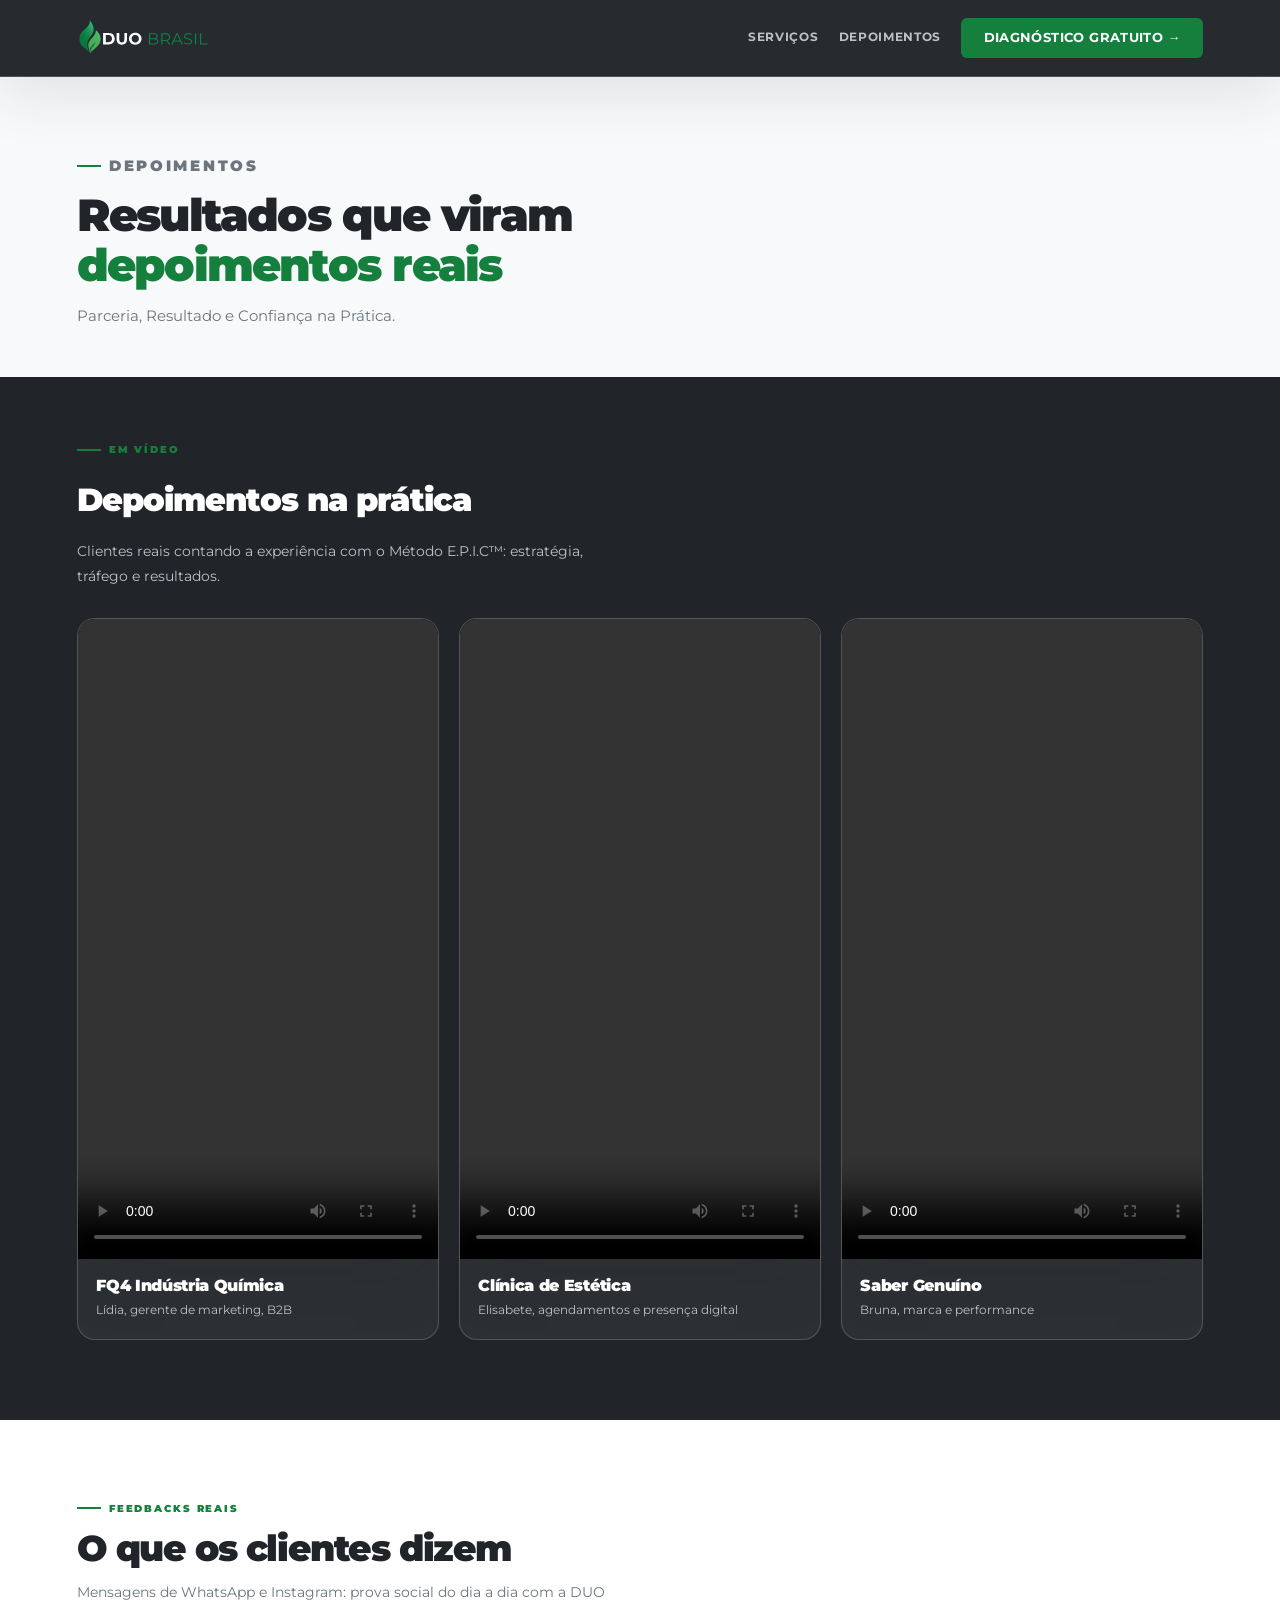
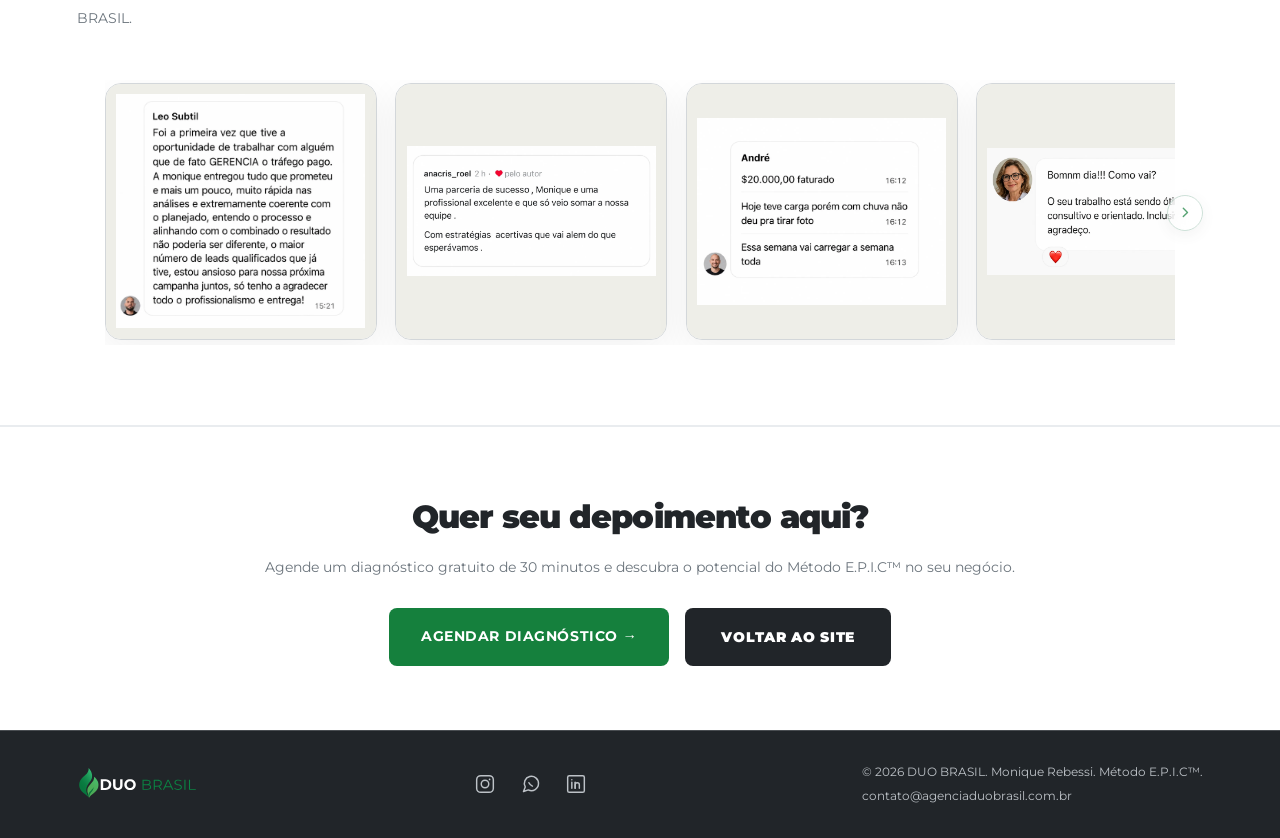
<file: depoimentos.html>
<!DOCTYPE html>
<html lang="pt-BR">
<head>
  <meta charset="UTF-8">
  <meta name="viewport" content="width=device-width, initial-scale=1.0">
  <title>Depoimentos | DUO BRASIL | Resultados com Método E.P.I.C™</title>
  <meta name="description" content="Depoimentos em vídeo e feedbacks reais de clientes da DUO BRASIL: prova social do Método E.P.I.C™ e resultados de gestão de tráfego pago profissional.">
  <link rel="canonical" href="https://agenciaduobrasil.com/depoimentos.html">
  <meta property="og:type" content="website">
  <meta property="og:url" content="https://agenciaduobrasil.com/depoimentos.html">
  <meta property="og:title" content="Depoimentos | DUO BRASIL | Resultados com Método E.P.I.C™">
  <meta property="og:description" content="Depoimentos e feedbacks reais: agência de tráfego pago com foco em resultado.">
  <meta property="og:image" content="https://agenciaduobrasil.com/assets/fotohero.webp">
  <meta property="og:locale" content="pt_BR">
  <link rel="preload" href="assets/fonts/montserrat-latin.woff2" as="font" type="font/woff2" crossorigin>
  <link rel="stylesheet" href="css/fonts.css?v=1">
  <link rel="stylesheet" href="css/styles.css?v=79">
  <link rel="stylesheet" href="css/cases.css?v=4">
  <link rel="icon" href="assets/favicon.svg?v=3" type="image/svg+xml">
  <link rel="apple-touch-icon" href="assets/favicon.svg?v=3">
  <script type="application/ld+json">
  {
    "@context": "https://schema.org",
    "@type": "ItemList",
    "name": "Depoimentos DUO BRASIL",
    "itemListElement": [
      {
        "@type": "ListItem",
        "position": 1,
        "item": {
          "@type": "Review",
          "author": { "@type": "Person", "name": "Leo Subtil" },
          "reviewBody": "Primeira vez com gestão real de tráfego pago, maior volume de leads qualificados.",
          "itemReviewed": { "@type": "ProfessionalService", "name": "DUO BRASIL" }
        }
      },
      {
        "@type": "ListItem",
        "position": 2,
        "item": {
          "@type": "Review",
          "author": { "@type": "Person", "name": "André" },
          "reviewBody": "R$ 20.000 faturados na semana com gestão de tráfego pago DUO BRASIL.",
          "itemReviewed": { "@type": "ProfessionalService", "name": "DUO BRASIL" }
        }
      },
      {
        "@type": "ListItem",
        "position": 3,
        "item": {
          "@type": "Review",
          "author": { "@type": "Person", "name": "Astrid" },
          "reviewBody": "Primeira encomenda do Canadá com estratégia de tráfego pago.",
          "itemReviewed": { "@type": "ProfessionalService", "name": "DUO BRASIL" }
        }
      }
    ]
  }
  </script>
</head>
<body class="page-cases">

<nav class="site-nav" id="site-nav" aria-label="Menu principal">
  <a href="index.html" class="nav-logo">
    <img src="assets/logo.svg" alt="DUO BRASIL agência de tráfego pago profissional" class="logo-img" width="200" height="44">
  </a>

  <button type="button" class="nav-toggle" aria-expanded="false" aria-controls="nav-menu" aria-label="Abrir menu">
    <span class="nav-toggle-bar" aria-hidden="true"></span>
    <span class="nav-toggle-bar" aria-hidden="true"></span>
    <span class="nav-toggle-bar" aria-hidden="true"></span>
  </button>

  <div class="nav-right" id="nav-menu" aria-hidden="true">
    <p class="nav-menu-eyebrow">Navegação</p>
    <div class="nav-menu-links">
      <a href="servicos.html" class="nav-link nav-link--menu-item">Serviços</a>
      <a href="depoimentos.html" class="nav-link nav-link--active nav-link--menu-item">Depoimentos</a>
      <a href="index.html#contato" class="nav-link nav-link--menu nav-link--menu-item">Contato</a>
    </div>
    <a href="https://wa.me/5519993552609?text=Ol%C3%A1%20Monique%2C%20quero%20agendar%20meu%20diagn%C3%B3stico%20gratuito" class="nav-cta nav-cta--desktop" target="_blank" rel="noopener noreferrer">Diagnóstico Gratuito →</a>
    <a href="https://wa.me/5519993552609?text=Ol%C3%A1%20Monique%2C%20quero%20agendar%20meu%20diagn%C3%B3stico%20gratuito" class="nav-cta nav-cta--direct" target="_blank" rel="noopener noreferrer">Falar no WhatsApp →</a>
  </div>
</nav>
<div class="nav-overlay" id="nav-overlay" hidden></div>

<header class="cases-hero">
  <p class="section-tag">Depoimentos</p>
  <h1>Resultados que viram<br><span class="accent">depoimentos reais</span></h1>
  <p>Parceria, Resultado e Confiança na Prática.</p>
</header>

<section class="case-video-section" id="videos" aria-labelledby="depoimentos-video-titulo">
  <div class="case-video-inner">
    <p class="section-tag">Em vídeo</p>
    <h2 id="depoimentos-video-titulo">Depoimentos na prática</h2>
    <p class="case-video-lead">Clientes reais contando a experiência com o Método E.P.I.C™: estratégia, tráfego e resultados.</p>

    <div class="cases-videos-grid">
      <article class="case-video-card" id="video-fq4">
        <div class="case-video-wrap">
          <video
            src="assets/videos/fq4-lidia.mp4"
            controls
            playsinline
            preload="metadata"
            aria-label="Depoimento em vídeo, Lídia, FQ4">
            Seu navegador não suporta a reprodução de vídeo.
          </video>
        </div>
        <h3 class="case-video-card-title">FQ4 Indústria Química</h3>
        <p class="case-video-card-sub">Lídia, gerente de marketing, B2B</p>
      </article>

      <article class="case-video-card" id="video-estetica">
        <div class="case-video-wrap">
          <video
            src="assets/videos/estetica-elisabete.mp4"
            controls
            playsinline
            preload="metadata"
            aria-label="Depoimento em vídeo, Elisabete, Estética">
            Seu navegador não suporta a reprodução de vídeo.
          </video>
        </div>
        <h3 class="case-video-card-title">Clínica de Estética</h3>
        <p class="case-video-card-sub">Elisabete, agendamentos e presença digital</p>
      </article>

      <article class="case-video-card" id="video-saber-genuino">
        <div class="case-video-wrap">
          <video
            src="assets/videos/saber-genuino-bruna.mp4"
            controls
            playsinline
            preload="metadata"
            aria-label="Depoimento em vídeo, Bruna, Saber Genuíno">
            Seu navegador não suporta a reprodução de vídeo.
          </video>
        </div>
        <h3 class="case-video-card-title">Saber Genuíno</h3>
        <p class="case-video-card-sub">Bruna, marca e performance</p>
      </article>
    </div>
  </div>
</section>

<section class="feedbacks-gallery-section" id="feedbacks" aria-labelledby="feedbacks-gallery-title">
  <div class="section">
    <p class="section-tag">Feedbacks reais</p>
    <h2 id="feedbacks-gallery-title" class="section-title">O que os clientes dizem</h2>
    <p class="section-sub">Mensagens de WhatsApp e Instagram: prova social do dia a dia com a DUO BRASIL.</p>

    <div class="feedbacks-carousel" data-carousel>
      <button type="button" class="carousel-nav carousel-nav--prev" aria-label="Ver feedbacks anteriores" disabled>
        <svg viewBox="0 0 24 24" fill="none" stroke="currentColor" stroke-width="2" stroke-linecap="round" stroke-linejoin="round" aria-hidden="true"><polyline points="15 18 9 12 15 6"/></svg>
      </button>
      <div class="feedbacks-grid" data-carousel-track tabindex="0" aria-label="Galeria de feedbacks com rolagem lateral">
      <figure class="feedback-shot">
        <div class="feedback-shot-visual">
          <picture>
            <source srcset="assets/feedbacksimg/feedback-leo-subtil.webp" type="image/webp">
            <img src="assets/feedbacksimg/feedback-leo-subtil.png" alt="depoimento cliente DUO BRASIL resultado tráfego pago" width="640" height="400" loading="lazy" decoding="async">
          </picture>
        </div>
      </figure>
      <figure class="feedback-shot">
        <div class="feedback-shot-visual">
          <picture>
            <source srcset="assets/feedbacksimg/feedback-anacris.webp" type="image/webp">
            <img src="assets/feedbacksimg/feedback-anacris.png" alt="depoimento cliente DUO BRASIL resultado tráfego pago" width="640" height="320" loading="lazy" decoding="async">
          </picture>
        </div>
      </figure>
      <figure class="feedback-shot">
        <div class="feedback-shot-visual">
          <picture>
            <source srcset="assets/feedbacksimg/feedback-andre.webp" type="image/webp">
            <img src="assets/feedbacksimg/feedback-andre.png" alt="depoimento cliente DUO BRASIL resultado tráfego pago" width="640" height="360" loading="lazy" decoding="async">
          </picture>
        </div>
      </figure>
      <figure class="feedback-shot">
        <div class="feedback-shot-visual">
          <picture>
            <source srcset="assets/feedbacksimg/feedback-consultivo.webp" type="image/webp">
            <img src="assets/feedbacksimg/feedback-consultivo.png" alt="depoimento cliente DUO BRASIL resultado tráfego pago" width="640" height="340" loading="lazy" decoding="async">
          </picture>
        </div>
      </figure>
      <figure class="feedback-shot">
        <div class="feedback-shot-visual">
          <picture>
            <source srcset="assets/feedbacksimg/feedback-astrid.webp" type="image/webp">
            <img src="assets/feedbacksimg/feedback-astrid.png" alt="depoimento cliente DUO BRASIL resultado tráfego pago" width="640" height="320" loading="lazy" decoding="async">
          </picture>
        </div>
      </figure>
      <figure class="feedback-shot">
        <div class="feedback-shot-visual">
          <picture>
            <source srcset="assets/feedbacksimg/feedback-01.webp" type="image/webp">
            <img src="assets/feedbacksimg/feedback-01.png" alt="depoimento cliente DUO BRASIL resultado tráfego pago" width="640" height="300" loading="lazy" decoding="async">
          </picture>
        </div>
      </figure>
      </div>
      <button type="button" class="carousel-nav carousel-nav--next" aria-label="Ver próximos feedbacks">
        <svg viewBox="0 0 24 24" fill="none" stroke="currentColor" stroke-width="2" stroke-linecap="round" stroke-linejoin="round" aria-hidden="true"><polyline points="9 18 15 12 9 6"/></svg>
      </button>
    </div>
  </div>
</section>

<div class="cases-page-cta">
  <h2>Quer seu depoimento aqui?</h2>
  <p>Agende um diagnóstico gratuito de 30 minutos e descubra o potencial do Método E.P.I.C™ no seu negócio.</p>
  <div class="cases-page-cta-actions">
    <a href="https://wa.me/5519993552609?text=Ol%C3%A1%20Monique%2C%20quero%20agendar%20meu%20diagn%C3%B3stico%20gratuito" class="btn-primary" target="_blank" rel="noopener noreferrer">Agendar Diagnóstico →</a>
    <a href="index.html" class="btn-dark">Voltar ao site</a>
  </div>
</div>

<footer>
  <div class="footer-logo">
    <img src="assets/logo.svg" alt="DUO BRASIL agência de tráfego pago profissional" class="logo-img logo-img--footer" width="180" height="40">
  </div>
  <div class="footer-social" aria-label="Redes sociais">
    <a href="https://www.instagram.com/monique.rebessi" class="footer-social-link" target="_blank" rel="noopener noreferrer" aria-label="Instagram">
      <svg class="footer-social-icon" viewBox="0 0 24 24" fill="none" stroke="currentColor" stroke-width="1.75" stroke-linecap="round" stroke-linejoin="round" aria-hidden="true">
        <rect x="2" y="2" width="20" height="20" rx="5"/>
        <circle cx="12" cy="12" r="4.5"/>
        <circle cx="17.5" cy="6.5" r="1" fill="currentColor" stroke="none"/>
      </svg>
    </a>
    <a href="https://wa.me/5519993552609?text=Ol%C3%A1%20Monique%2C%20quero%20agendar%20meu%20diagn%C3%B3stico%20gratuito" class="footer-social-link" target="_blank" rel="noopener noreferrer" aria-label="WhatsApp">
      <svg class="footer-social-icon" viewBox="0 0 24 24" fill="none" stroke="currentColor" stroke-width="1.75" stroke-linecap="round" stroke-linejoin="round" aria-hidden="true">
        <path d="M21 11.5a8.5 8.5 0 0 1-12.2 7.6L3 21l2.1-5.5A8.5 8.5 0 1 1 21 11.5z"/>
        <path d="M9.5 10.5c.8 1.6 2.4 3.2 4.2 4"/>
      </svg>
    </a>
    <a href="https://www.linkedin.com/in/monique-rebessi-02a312223/" class="footer-social-link" target="_blank" rel="noopener noreferrer" aria-label="LinkedIn">
      <svg class="footer-social-icon" viewBox="0 0 24 24" fill="none" stroke="currentColor" stroke-width="1.75" stroke-linecap="round" stroke-linejoin="round" aria-hidden="true">
        <rect x="2" y="2" width="20" height="20" rx="2"/>
        <path d="M7 10v7M7 7v.01"/>
        <path d="M11 17v-4c0-1.5 1-2.5 2.5-2.5S16 11.5 16 13v4"/>
        <path d="M11 10v7"/>
      </svg>
    </a>
  </div>
  <div class="footer-meta">
    <p class="footer-copy">© 2026 DUO BRASIL. Monique Rebessi. Método E.P.I.C™.</p>
    <a href="mailto:contato@agenciaduobrasil.com.br" class="footer-email">contato@agenciaduobrasil.com.br</a>
  </div>
</footer>

<script defer src="js/analytics.js?v=1"></script>
<script defer src="js/main.js?v=11"></script>
</body>
</html>
</file>
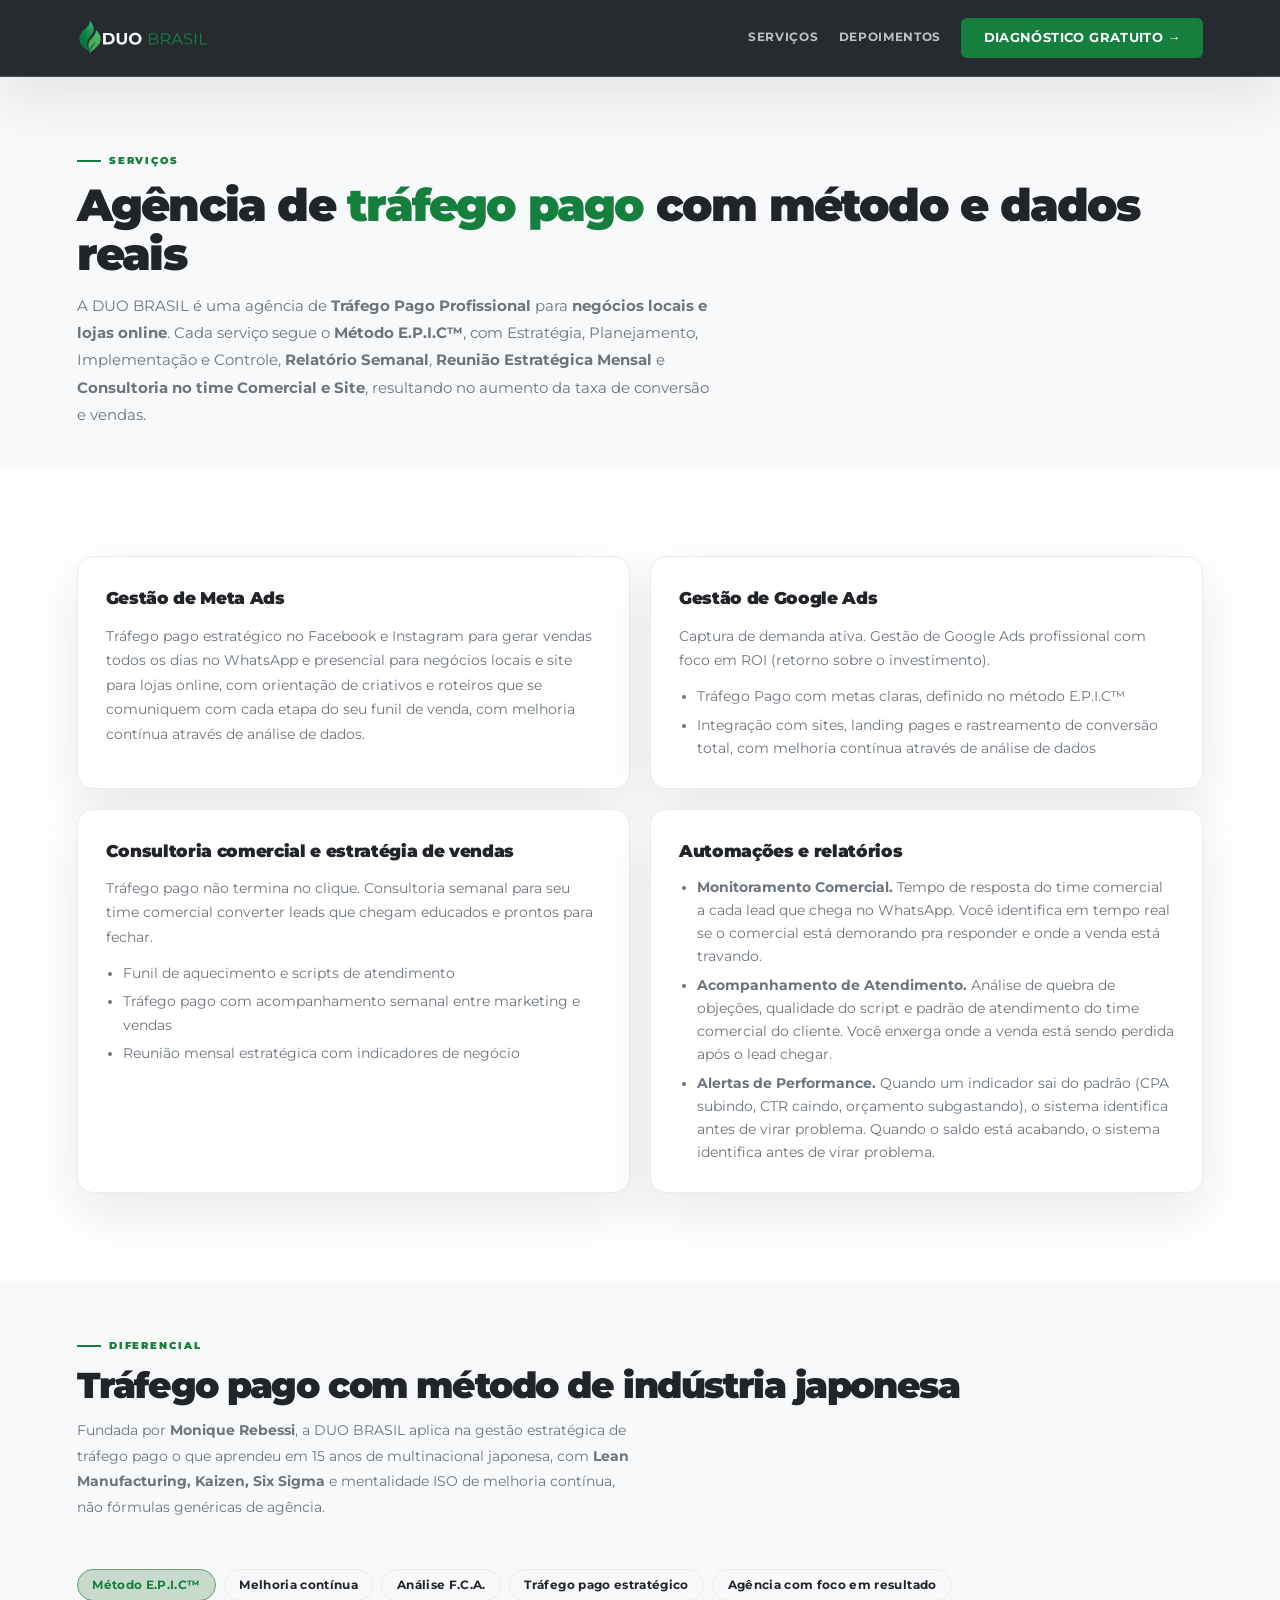
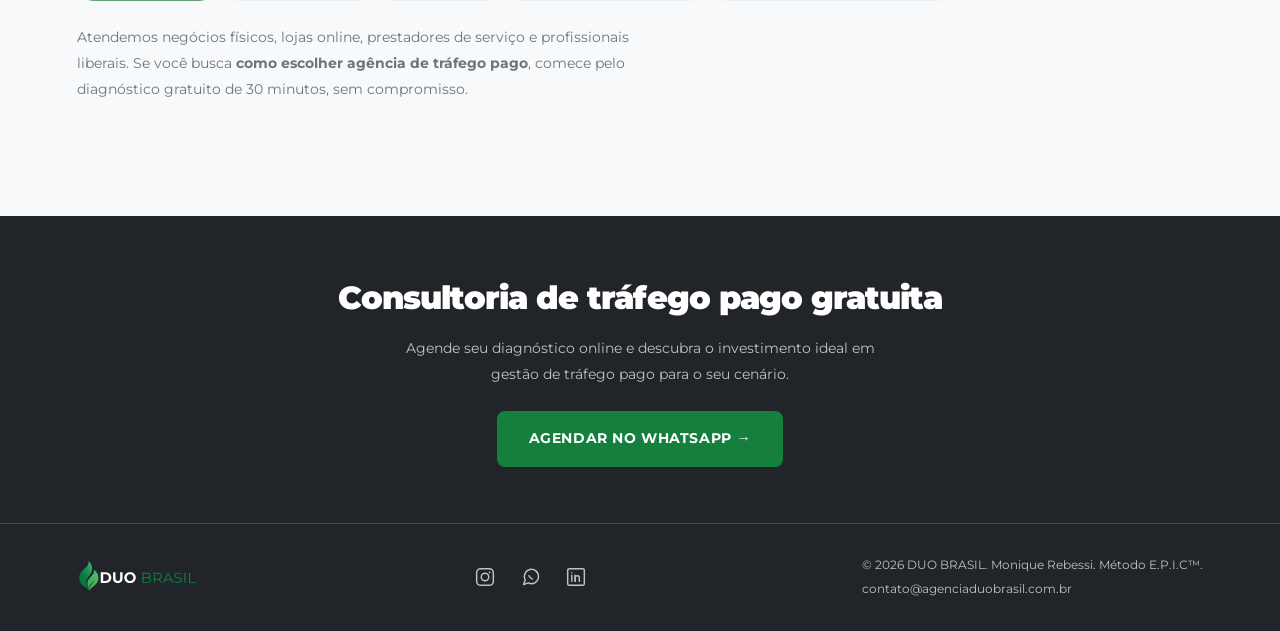
<file: servicos.html>
<!DOCTYPE html>
<html lang="pt-BR">
<head>
  <meta charset="UTF-8">
  <meta name="viewport" content="width=device-width, initial-scale=1.0">
  <title>Serviços | DUO BRASIL | Gestão de Meta Ads e Google Ads</title>
  <meta name="description" content="Gestão de Meta Ads, Google Ads, consultoria comercial e automações. Agência de tráfego pago profissional com Método E.P.I.C™, relatório semanal e consultoria gratuita para negócios locais e lojas online.">
  <link rel="canonical" href="https://agenciaduobrasil.com/servicos.html">
  <meta property="og:type" content="website">
  <meta property="og:url" content="https://agenciaduobrasil.com/servicos.html">
  <meta property="og:title" content="Serviços | DUO BRASIL | Tráfego Pago Profissional">
  <meta property="og:description" content="Gestão estratégica de tráfego pago para empresas, lojas online e negócios locais. Meta Ads, Google Ads e método de indústria japonesa.">
  <meta property="og:image" content="https://agenciaduobrasil.com/assets/fotohero.webp">
  <meta property="og:locale" content="pt_BR">
  <link rel="preload" href="assets/fonts/montserrat-900-latin.woff2" as="font" type="font/woff2" crossorigin>
  <link rel="stylesheet" href="css/critical.css?v=5">
  <link rel="preload" href="css/styles.css?v=84" as="style" onload="this.onload=null;this.rel='stylesheet'">
  <noscript><link rel="stylesheet" href="css/styles.css?v=84"></noscript>
  <link rel="icon" href="assets/favicon.svg?v=3" type="image/svg+xml">
  <link rel="apple-touch-icon" href="assets/favicon.svg?v=3">
  <script type="application/ld+json">
  {
    "@context": "https://schema.org",
    "@type": "ProfessionalService",
    "name": "DUO BRASIL",
    "url": "https://agenciaduobrasil.com/servicos.html",
    "telephone": "+55-19-99355-2609",
    "email": "contato@agenciaduobrasil.com.br",
    "description": "Agência de tráfego pago com gestão de Meta Ads, Google Ads, consultoria comercial e automações. Método E.P.I.C™ com relatório semanal.",
    "hasOfferCatalog": {
      "@type": "OfferCatalog",
      "name": "Serviços de tráfego pago DUO BRASIL",
      "itemListElement": [
        { "@type": "Offer", "itemOffered": { "@type": "Service", "name": "Gestão de Meta Ads", "description": "Tráfego pago no Facebook e Instagram para vendas no WhatsApp e presencial, com criativos por etapa do funil e análise de dados." }},
        { "@type": "Offer", "itemOffered": { "@type": "Service", "name": "Gestão de Google Ads", "description": "Captura de demanda ativa com foco em ROI, metas no método E.P.I.C™ e rastreamento de conversão com análise de dados." }},
        { "@type": "Offer", "itemOffered": { "@type": "Service", "name": "Consultoria comercial", "description": "Alinhamento entre marketing e vendas para leads qualificados no WhatsApp." }},
        { "@type": "Offer", "itemOffered": { "@type": "Service", "name": "Automações e relatórios", "description": "Monitoramento comercial no WhatsApp, acompanhamento de atendimento e alertas de performance em tempo real." }}
      ]
    }
  }
  </script>
</head>
<body class="page-servicos">

<nav class="site-nav" id="site-nav" aria-label="Menu principal">
  <a href="index.html" class="nav-logo">
    <img src="assets/logo.svg" alt="DUO BRASIL agência de tráfego pago profissional" class="logo-img" width="200" height="44">
  </a>

  <button type="button" class="nav-toggle" aria-expanded="false" aria-controls="nav-menu" aria-label="Abrir menu">
    <span class="nav-toggle-bar" aria-hidden="true"></span>
    <span class="nav-toggle-bar" aria-hidden="true"></span>
    <span class="nav-toggle-bar" aria-hidden="true"></span>
  </button>

  <div class="nav-right" id="nav-menu" aria-hidden="true">
    <p class="nav-menu-eyebrow">Navegação</p>
    <div class="nav-menu-links">
      <a href="servicos.html" class="nav-link nav-link--active nav-link--menu-item">Serviços</a>
      <a href="depoimentos.html" class="nav-link nav-link--menu-item">Depoimentos</a>
      <a href="index.html#contato" class="nav-link nav-link--menu nav-link--menu-item">Contato</a>
    </div>
    <a href="https://wa.me/5519993552609?text=Ol%C3%A1%20Monique%2C%20quero%20agendar%20meu%20diagn%C3%B3stico%20gratuito" class="nav-cta nav-cta--desktop" target="_blank" rel="noopener noreferrer">Diagnóstico Gratuito →</a>
    <a href="https://wa.me/5519993552609?text=Ol%C3%A1%20Monique%2C%20quero%20agendar%20meu%20diagn%C3%B3stico%20gratuito" class="nav-cta nav-cta--direct" target="_blank" rel="noopener noreferrer">Falar no WhatsApp →</a>
  </div>
</nav>
<div class="nav-overlay" id="nav-overlay" hidden></div>

<header class="servicos-hero">
  <p class="section-tag">Serviços</p>
  <h1>Agência de <span class="accent">tráfego pago</span> com método e dados reais</h1>
  <p class="servicos-hero-lead">A DUO BRASIL é uma agência de <strong>Tráfego Pago Profissional</strong> para <strong>negócios locais e lojas online</strong>. Cada serviço segue o <strong>Método E.P.I.C™</strong>, com Estratégia, Planejamento, Implementação e Controle, <strong>Relatório Semanal</strong>, <strong>Reunião Estratégica Mensal</strong> e <strong>Consultoria no time Comercial e Site</strong>, resultando no aumento da taxa de conversão e vendas.</p>
</header>

<div style="background: var(--white);">
  <div class="section">
    <div class="servicos-grid">
      <article class="servico-card" id="meta-ads">
        <h3>Gestão de Meta Ads</h3>
        <p>Tráfego pago estratégico no Facebook e Instagram para gerar vendas todos os dias no WhatsApp e presencial para negócios locais e site para lojas online, com orientação de criativos e roteiros que se comuniquem com cada etapa do seu funil de venda, com melhoria contínua através de análise de dados.</p>
      </article>

      <article class="servico-card" id="google-ads">
        <h3>Gestão de Google Ads</h3>
        <p>Captura de demanda ativa. Gestão de Google Ads profissional com foco em ROI (retorno sobre o investimento).</p>
        <ul>
          <li>Tráfego Pago com metas claras, definido no método E.P.I.C™</li>
          <li>Integração com sites, landing pages e rastreamento de conversão total, com melhoria contínua através de análise de dados</li>
        </ul>
      </article>

      <article class="servico-card" id="consultoria">
        <h3>Consultoria comercial e estratégia de vendas</h3>
        <p>Tráfego pago não termina no clique. Consultoria semanal para seu time comercial converter leads que chegam educados e prontos para fechar.</p>
        <ul>
          <li>Funil de aquecimento e scripts de atendimento</li>
          <li>Tráfego pago com acompanhamento semanal entre marketing e vendas</li>
          <li>Reunião mensal estratégica com indicadores de negócio</li>
        </ul>
      </article>

      <article class="servico-card" id="automacoes">
        <h3>Automações e relatórios</h3>
        <ul>
          <li><strong>Monitoramento Comercial.</strong> Tempo de resposta do time comercial a cada lead que chega no WhatsApp. Você identifica em tempo real se o comercial está demorando pra responder e onde a venda está travando.</li>
          <li><strong>Acompanhamento de Atendimento.</strong> Análise de quebra de objeções, qualidade do script e padrão de atendimento do time comercial do cliente. Você enxerga onde a venda está sendo perdida após o lead chegar.</li>
          <li><strong>Alertas de Performance.</strong> Quando um indicador sai do padrão (CPA subindo, CTR caindo, orçamento subgastando), o sistema identifica antes de virar problema. Quando o saldo está acabando, o sistema identifica antes de virar problema.</li>
        </ul>
      </article>
    </div>
  </div>
</div>

<section class="servicos-nicho" aria-labelledby="servicos-nicho-title">
  <div class="servicos-nicho-inner">
    <p class="section-tag">Diferencial</p>
    <h2 id="servicos-nicho-title" class="section-title">Tráfego pago com método de indústria japonesa</h2>
    <p class="section-sub">Fundada por <strong>Monique Rebessi</strong>, a DUO BRASIL aplica na gestão estratégica de tráfego pago o que aprendeu em 15 anos de multinacional japonesa, com <strong>Lean Manufacturing, Kaizen, Six Sigma</strong> e mentalidade ISO de melhoria contínua, não fórmulas genéricas de agência.</p>
    <div class="servicos-tags">
      <span class="spec-tag highlight">Método E.P.I.C™</span>
      <span class="spec-tag">Melhoria contínua</span>
      <span class="spec-tag">Análise F.C.A.</span>
      <span class="spec-tag">Tráfego pago estratégico</span>
      <span class="spec-tag">Agência com foco em resultado</span>
    </div>
    <p class="section-sub" style="margin-top:1.5rem;">Atendemos negócios físicos, lojas online, prestadores de serviço e profissionais liberais. Se você busca <strong>como escolher agência de tráfego pago</strong>, comece pelo diagnóstico gratuito de 30 minutos, sem compromisso.</p>
  </div>
</section>

<div class="servicos-cta-band">
  <h2>Consultoria de tráfego pago gratuita</h2>
  <p>Agende seu diagnóstico online e descubra o investimento ideal em gestão de tráfego pago para o seu cenário.</p>
  <a href="https://wa.me/5519993552609?text=Ol%C3%A1%20Monique%2C%20quero%20agendar%20meu%20diagn%C3%B3stico%20gratuito" class="btn-primary" target="_blank" rel="noopener noreferrer">Agendar no WhatsApp →</a>
</div>

<footer>
  <div class="footer-logo">
    <img src="assets/logo.svg" alt="DUO BRASIL agência de tráfego pago profissional" class="logo-img logo-img--footer" width="180" height="40">
  </div>
  <div class="footer-social" aria-label="Redes sociais">
    <a href="https://www.instagram.com/monique.rebessi" class="footer-social-link" target="_blank" rel="noopener noreferrer" aria-label="Instagram">
      <svg class="footer-social-icon" viewBox="0 0 24 24" fill="none" stroke="currentColor" stroke-width="1.75" stroke-linecap="round" stroke-linejoin="round" aria-hidden="true">
        <rect x="2" y="2" width="20" height="20" rx="5"/>
        <circle cx="12" cy="12" r="4.5"/>
        <circle cx="17.5" cy="6.5" r="1" fill="currentColor" stroke="none"/>
      </svg>
    </a>
    <a href="https://wa.me/5519993552609?text=Ol%C3%A1%20Monique%2C%20quero%20agendar%20meu%20diagn%C3%B3stico%20gratuito" class="footer-social-link" target="_blank" rel="noopener noreferrer" aria-label="WhatsApp">
      <svg class="footer-social-icon" viewBox="0 0 24 24" fill="none" stroke="currentColor" stroke-width="1.75" stroke-linecap="round" stroke-linejoin="round" aria-hidden="true">
        <path d="M21 11.5a8.5 8.5 0 0 1-12.2 7.6L3 21l2.1-5.5A8.5 8.5 0 1 1 21 11.5z"/>
        <path d="M9.5 10.5c.8 1.6 2.4 3.2 4.2 4"/>
      </svg>
    </a>
    <a href="https://www.linkedin.com/in/monique-rebessi-02a312223/" class="footer-social-link" target="_blank" rel="noopener noreferrer" aria-label="LinkedIn">
      <svg class="footer-social-icon" viewBox="0 0 24 24" fill="none" stroke="currentColor" stroke-width="1.75" stroke-linecap="round" stroke-linejoin="round" aria-hidden="true">
        <rect x="2" y="2" width="20" height="20" rx="2"/>
        <path d="M7 10v7M7 7v.01"/>
        <path d="M11 17v-4c0-1.5 1-2.5 2.5-2.5S16 11.5 16 13v4"/>
        <path d="M11 10v7"/>
      </svg>
    </a>
  </div>
  <div class="footer-meta">
    <p class="footer-copy">© 2026 DUO BRASIL. Monique Rebessi. Método E.P.I.C™.</p>
    <a href="mailto:contato@agenciaduobrasil.com.br" class="footer-email">contato@agenciaduobrasil.com.br</a>
  </div>
</footer>

<script defer src="js/analytics.js?v=1"></script>
<script defer src="js/main.js?v=11"></script>
</body>
</html>
</file>
<file: css/critical.css>
/* Above-the-fold: fonts + hero + nav + faixa de logos (1 request na home) */
@font-face {
  font-family: 'Montserrat';
  font-style: normal;
  font-weight: 400;
  font-display: swap;
  src: url('../assets/fonts/montserrat-latin.woff2') format('woff2');
  unicode-range: U+0000-00FF, U+0131, U+0152-0153, U+02BB-02BC, U+02C6, U+02DA, U+02DC, U+0304, U+0308, U+0329, U+2000-206F, U+20AC, U+2122, U+2191, U+2193, U+2212, U+2215, U+FEFF, U+FFFD;
}
@font-face {
  font-family: 'Montserrat';
  font-style: normal;
  font-weight: 700;
  font-display: swap;
  src: url('../assets/fonts/montserrat-700-latin.woff2') format('woff2');
  unicode-range: U+0000-00FF, U+0131, U+0152-0153, U+02BB-02BC, U+02C6, U+02DA, U+02DC, U+0304, U+0308, U+0329, U+2000-206F, U+20AC, U+2122, U+2191, U+2193, U+2212, U+2215, U+FEFF, U+FFFD;
}
@font-face {
  font-family: 'Montserrat';
  font-style: normal;
  font-weight: 900;
  font-display: swap;
  src: url('../assets/fonts/montserrat-900-latin.woff2') format('woff2');
  unicode-range: U+0000-00FF, U+0131, U+0152-0153, U+02BB-02BC, U+02C6, U+02DA, U+02DC, U+0304, U+0308, U+0329, U+2000-206F, U+20AC, U+2122, U+2191, U+2193, U+2212, U+2215, U+FEFF, U+FFFD;
}

*, *::before, *::after { box-sizing: border-box; margin: 0; padding: 0; }

:root {
  --green: #15803D;
  --dark: #212529;
  --off-white: #F8F9FA;
  --white: #ffffff;
  --green-dark: #0D4A26;
  --green-light: #6B9E7A;
  --green-soft: color-mix(in srgb, #6B9E7A 38%, #ffffff);
  --gray-light: #E9ECEF;
  --gray-mid: #6C757D;
  --border-on-dark: color-mix(in srgb, #E9ECEF 20%, transparent);
  --text-secondary: #6C757D;
  --nav-bg: color-mix(in srgb, #212529 97%, transparent);
  --nav-border: var(--border-on-dark);
  --nav-height: calc(2rem + 44px + 1px);
  --shadow-soft: 0 20px 56px color-mix(in srgb, #212529 10%, transparent);
}

body {
  font-family: 'Montserrat', system-ui, -apple-system, 'Segoe UI', sans-serif;
  background: var(--off-white);
  color: var(--dark);
  font-size: 16px;
  line-height: 1.65;
  overflow-x: hidden;
}

.site-nav {
  position: fixed;
  top: 0;
  left: 0;
  right: 0;
  z-index: 210;
  display: flex;
  align-items: center;
  justify-content: space-between;
  padding: 1rem 6vw;
  background: var(--nav-bg);
  backdrop-filter: blur(16px);
  border-bottom: 1px solid var(--nav-border);
  box-shadow: var(--shadow-soft);
}

.nav-right { display: flex; align-items: center; gap: 1.25rem; }

.nav-link {
  color: color-mix(in srgb, var(--off-white) 72%, transparent);
  text-decoration: none;
  font-size: 0.72rem;
  font-weight: 700;
  text-transform: uppercase;
  letter-spacing: 0.06em;
}

.nav-logo { display: flex; align-items: center; text-decoration: none; }

.logo-img {
  display: block;
  height: 44px;
  width: auto;
  max-width: min(220px, 55vw);
  object-fit: contain;
}

.nav-cta {
  background: var(--green);
  color: #fff;
  text-decoration: none;
  font-weight: 700;
  font-size: 0.8rem;
  padding: 0.6rem 1.4rem;
  border-radius: 6px;
  text-transform: uppercase;
}

.nav-menu-eyebrow,
.nav-toggle,
.nav-overlay,
.nav-cta--direct { display: none; }

.nav-menu-links { display: flex; align-items: center; gap: 1.25rem; }

.hero-section {
  position: relative;
  isolation: isolate;
  overflow: hidden;
  margin-top: var(--nav-height);
  min-height: max(560px, calc(100dvh - var(--nav-height)));
  display: flex;
  align-items: center;
}

.hero-bg {
  position: absolute;
  inset: 0;
  z-index: 0;
  pointer-events: none;
}

.hero-bg picture {
  position: absolute;
  inset: 0;
  display: block;
  width: 100%;
  height: 100%;
}

.hero-bg img {
  position: absolute;
  inset: 0;
  display: block;
  width: 100%;
  height: 100%;
  object-fit: cover;
  object-position: 72% center;
}

.hero-overlay {
  position: absolute;
  inset: 0;
  z-index: 1;
  pointer-events: none;
  background: linear-gradient(
    to right,
    color-mix(in srgb, var(--off-white) 90%, transparent) 0%,
    color-mix(in srgb, var(--off-white) 65%, transparent) 48%,
    color-mix(in srgb, var(--off-white) 30%, transparent) 62%,
    color-mix(in srgb, var(--off-white) 12%, transparent) 74%,
    transparent 78%
  );
}

.hero {
  position: relative;
  z-index: 2;
  width: 100%;
  padding: 2.5rem max(5vw, 1.25rem) 4rem max(4vw, 1.25rem);
  max-width: 1280px;
  margin: 0 auto;
}

.hero-left { max-width: min(600px, 100%); }

.hero-badge {
  display: inline-flex;
  align-items: center;
  gap: 8px;
  background: var(--green-soft);
  border: 1px solid #6B9E7A;
  color: var(--green);
  font-size: 0.7rem;
  font-weight: 700;
  letter-spacing: 0.1em;
  text-transform: uppercase;
  padding: 0.4rem 1rem;
  border-radius: 100px;
  margin-bottom: 1.5rem;
}

.hero h1 {
  font-size: clamp(2rem, 3.5vw, 3.2rem);
  font-weight: 900;
  line-height: 1.1;
  letter-spacing: -0.04em;
  color: var(--dark);
}

.hero h1 .accent { color: var(--green); }

.hero-sub {
  font-size: 0.95rem;
  color: var(--text-secondary);
  margin-top: 1rem;
  max-width: 480px;
}

@media (max-width: 900px) {
  .hero-section { min-height: auto; align-items: stretch; }
  .hero-bg img { object-position: 88% center; }
  .hero-overlay {
    background:
      linear-gradient(
        180deg,
        color-mix(in srgb, var(--off-white) 94%, transparent) 0%,
        color-mix(in srgb, var(--off-white) 88%, transparent) 55%,
        color-mix(in srgb, var(--dark) 20%, transparent) 100%
      ),
      linear-gradient(
        to right,
        color-mix(in srgb, var(--off-white) 92%, transparent) 0%,
        color-mix(in srgb, var(--off-white) 60%, transparent) 52%,
        color-mix(in srgb, var(--off-white) 25%, transparent) 66%,
        transparent 78%
      );
  }
  .hero { padding: 2rem 6vw 3rem; }
}

@media (min-width: 901px) {
  .hero-section {
    min-height: max(520px, min(calc(100dvh - var(--nav-height)), 56.25vw));
  }
  .hero-left {
    background: transparent;
    padding: 2rem 2.25rem;
    max-width: min(580px, 48vw);
  }
  .hero-bg img { object-position: 78% center; }
}

/* Reserva espaço da faixa de logos (evita CLS quando styles.css carrega) */
.logos-bar {
  border-top: 1px solid #E9ECEF;
  border-bottom: 1px solid #E9ECEF;
  padding: 0.75rem 0 0.9rem;
  text-align: center;
  min-height: 10.5rem;
  content-visibility: auto;
  contain-intrinsic-size: auto 10.5rem;
}
.logos-bar-label {
  font-size: 0.65rem;
  font-weight: 700;
  text-transform: uppercase;
  letter-spacing: 0.15em;
  color: #6C757D;
  margin-bottom: 0.45rem;
  padding: 0 6vw;
}
.logos-marquee { overflow: hidden; width: 100%; }
.logos-marquee-track { display: flex; width: max-content; }
.logos-marquee-group {
  display: flex;
  align-items: center;
  gap: 1.35rem;
  padding: 0 0.85rem;
  flex-shrink: 0;
}
.logo-item {
  display: flex;
  align-items: center;
  justify-content: center;
  flex-shrink: 0;
  line-height: 0;
  width: 120px;
  height: clamp(96px, 22vw, 140px);
}
.logo-item img {
  display: block;
  width: auto;
  height: 100%;
  max-width: 100%;
  object-fit: contain;
}
</file>
<file: css/styles.css>
*, *::before, *::after { box-sizing: border-box; margin: 0; padding: 0; }

:root {
  /* Primárias */
  --green:       #15803D; /* Verde queimado — principal */
  --dark:        #212529; /* Grafite Executivo — preto da marca */
  --off-white:   #F8F9FA; /* Off White Premium */
  --white:       #ffffff;

  /* Secundárias */
  --green-dark:  #0D4A26; /* hover, estados pressionados */
  --green-light: #6B9E7A; /* fundos suaves (tom sage) */
  --green-bright:#20C05C; /* destaque pontual, se necessário */
  --gray-light:  #E9ECEF; /* bordas, divisores */
  --gray-mid:    #6C757D; /* textos secundários */

  /* Derivadas */
  --green-pale:  color-mix(in srgb, var(--green) 12%, var(--off-white));
  --green-soft:  color-mix(in srgb, var(--green-light) 38%, var(--white));
  --green-glow:  color-mix(in srgb, var(--green) 20%, transparent);

  --border:           var(--gray-light);
  --border-on-dark:   color-mix(in srgb, var(--gray-light) 20%, transparent);
  --text-secondary:   var(--gray-mid);
  --text-on-dark:     color-mix(in srgb, var(--gray-light) 65%, var(--gray-mid));

  --nav-bg:      color-mix(in srgb, var(--dark) 97%, transparent);
  --nav-border:  var(--border-on-dark);
  --nav-height:  calc(2rem + 44px + 1px);
  --shadow-soft: 0 20px 56px color-mix(in srgb, var(--dark) 10%, transparent);
}

html { scroll-behavior: smooth; }

.foryou-bg,
.epic-wrap,
.client-feedbacks,
.urgency-section,
.final-cta,
.servicos-nicho {
  content-visibility: auto;
  contain-intrinsic-size: auto 480px;
}

body {
  font-family: 'Montserrat', sans-serif;
  background: var(--off-white);
  color: var(--dark);
  font-size: 16px;
  line-height: 1.65;
  overflow-x: hidden;
}

/* ─── NAV ─────────────────────────────────────────── */
nav,
.site-nav {
  position: fixed; top: 0; left: 0; right: 0; z-index: 210;
  display: flex; align-items: center; justify-content: space-between;
  padding: 1rem 6vw;
  background: var(--nav-bg);
  backdrop-filter: blur(16px);
  border-bottom: 1px solid var(--nav-border);
  box-shadow: var(--shadow-soft);
}

.site-nav.is-open {
  z-index: 220;
}

.nav-right {
  display: flex;
  align-items: center;
  gap: 1.25rem;
}

.nav-link {
  color: color-mix(in srgb, var(--off-white) 72%, transparent);
  text-decoration: none;
  font-size: 0.72rem;
  font-weight: 700;
  text-transform: uppercase;
  letter-spacing: 0.06em;
  transition: color 0.2s;
}

.nav-link:hover,
.nav-link--active {
  color: var(--green-light);
}

.nav-logo {
  display: flex; align-items: center;
  text-decoration: none;
}

.logo-img {
  display: block;
  height: 44px;
  width: auto;
  max-width: min(220px, 55vw);
  object-fit: contain;
}

.logo-img--footer {
  height: 40px;
  max-width: 200px;
}

.nav-cta {
  background: var(--green); color: #fff; text-decoration: none;
  font-weight: 700; font-size: 0.8rem; letter-spacing: 0.03em;
  padding: 0.6rem 1.4rem; border-radius: 6px;
  transition: background 0.2s;
  text-transform: uppercase;
}
.nav-cta:hover { background: var(--green-dark); }

.nav-menu-eyebrow {
  display: none;
}

.nav-menu-links {
  display: flex;
  align-items: center;
  gap: 1.25rem;
}

@media (min-width: 901px) {
  .nav-link--menu-item {
    padding: 0;
    font-size: 0.72rem;
    border: none;
    letter-spacing: 0.06em;
    color: color-mix(in srgb, var(--off-white) 72%, transparent);
  }

  .nav-link--menu-item::after {
    display: none;
  }

  .nav-link--menu-item:hover,
  .nav-link--menu-item:focus-visible {
    padding-left: 0;
    color: var(--green-light);
  }
}

.nav-link--menu,
.nav-cta--direct {
  display: none;
}

.nav-toggle {
  display: none;
  position: relative;
  z-index: 3;
  flex-direction: column;
  justify-content: center;
  align-items: center;
  gap: 6px;
  width: 48px;
  height: 48px;
  padding: 0;
  margin: 0;
  border: none;
  border-radius: 50%;
  background: transparent;
  cursor: pointer;
  flex-shrink: 0;
  -webkit-tap-highlight-color: transparent;
  transition: background 0.25s ease;
}

.nav-toggle:hover,
.nav-toggle:focus-visible {
  background: color-mix(in srgb, var(--green) 14%, transparent);
  outline: none;
}

.nav-toggle-bar {
  display: block;
  width: 22px;
  height: 1.5px;
  background: color-mix(in srgb, var(--off-white) 92%, transparent);
  border-radius: 2px;
  transition: transform 0.35s cubic-bezier(0.22, 1, 0.36, 1), opacity 0.2s ease, width 0.25s ease;
}

.site-nav.is-open .nav-toggle-bar:nth-child(1) {
  transform: translateY(7.5px) rotate(45deg);
  width: 22px;
}

.site-nav.is-open .nav-toggle-bar:nth-child(2) {
  opacity: 0;
  transform: scaleX(0);
}

.site-nav.is-open .nav-toggle-bar:nth-child(3) {
  transform: translateY(-7.5px) rotate(-45deg);
}

.nav-overlay {
  position: fixed;
  inset: 0;
  z-index: 205;
  background: color-mix(in srgb, var(--dark) 72%, transparent);
  backdrop-filter: blur(10px);
  -webkit-backdrop-filter: blur(10px);
  opacity: 0;
  transition: opacity 0.35s ease;
  pointer-events: none;
}

.nav-overlay:not([hidden]) {
  opacity: 1;
  pointer-events: auto;
}

body.nav-open {
  overflow: hidden;
}

/* ─── HERO ─────────────────────────────────────────── */
.hero-section {
  position: relative;
  isolation: isolate;
  overflow: hidden;
  margin-top: var(--nav-height);
  min-height: max(560px, calc(100dvh - var(--nav-height)));
  display: flex;
  align-items: center;
}

.hero-bg {
  position: absolute;
  inset: 0;
  z-index: 0;
  pointer-events: none;
}

.hero-bg picture {
  position: absolute;
  inset: 0;
  display: block;
  width: 100%;
  height: 100%;
}

.hero-bg img {
  position: absolute;
  inset: 0;
  display: block;
  width: 100%;
  height: 100%;
  object-fit: cover;
  object-position: 72% center;
}

.hero-overlay {
  position: absolute;
  inset: 0;
  z-index: 1;
  pointer-events: none;
  background: linear-gradient(
    to right,
    color-mix(in srgb, var(--off-white) 90%, transparent) 0%,
    color-mix(in srgb, var(--off-white) 65%, transparent) 48%,
    color-mix(in srgb, var(--off-white) 30%, transparent) 62%,
    color-mix(in srgb, var(--off-white) 12%, transparent) 74%,
    transparent 78%
  );
}

@media (min-width: 901px) {
  .hero-section {
    /* 16:9 da fotohero (1672×941) — evita corte vertical com cover */
    min-height: max(520px, min(calc(100dvh - var(--nav-height)), 56.25vw));
  }

  .hero-left {
    background: transparent;
    padding: 2rem 2.25rem;
    max-width: min(580px, 48vw);
  }

  .hero-bg img {
    object-position: 78% center;
  }
}

.hero {
  position: relative;
  z-index: 2;
  width: 100%;
  padding: 2.5rem max(5vw, 1.25rem) 4rem max(4vw, 1.25rem);
  max-width: 1280px;
  margin: 0 auto;
  text-align: left;
}

.hero-left {
  max-width: min(600px, 100%);
  margin: 0;
  padding: 0;
  background: none;
  border: none;
  backdrop-filter: none;
  -webkit-backdrop-filter: none;
  box-shadow: none;
}

.hero-badge {
  display: inline-flex; align-items: center; gap: 8px;
  background: var(--green-soft);
  border: 1px solid var(--green-light);
  color: var(--green);
  font-size: 0.7rem; font-weight: 700; letter-spacing: 0.1em;
  text-transform: uppercase; padding: 0.4rem 1rem; border-radius: 100px;
  margin-bottom: 1.5rem;
}
.hero-badge::before {
  content: ''; width: 7px; height: 7px;
  background: var(--green); border-radius: 50%;
  animation: pulse 2s infinite;
}
@keyframes pulse {
  0%,100% { opacity: 1; transform: scale(1); }
  50%      { opacity: 0.5; transform: scale(0.8); }
}

.hero h1 {
  font-size: clamp(2rem, 3.5vw, 3.2rem);
  font-weight: 900; line-height: 1.1; letter-spacing: -0.04em;
  color: var(--dark);
  margin-bottom: 0.5rem;
}

.hero h1 .accent { color: var(--green); }

.hero-sub {
  font-size: 0.95rem;
  font-weight: 400;
  color: var(--text-secondary);
  max-width: 520px;
  line-height: 1.8;
  margin-top: 0.75rem;
  margin-bottom: 2rem;
  padding: 0;
  background: none;
  border: none;
  backdrop-filter: none;
  -webkit-backdrop-filter: none;
}

.hero-cta-group { display: flex; flex-direction: column; gap: 0.75rem; align-items: flex-start; }

.btn-primary {
  display: inline-flex; align-items: center; justify-content: center; gap: 8px;
  background: var(--green); color: #fff; text-decoration: none;
  font-family: 'Montserrat', sans-serif; font-weight: 700; font-size: 0.9rem;
  letter-spacing: 0.04em; text-transform: uppercase;
  padding: 1rem 2rem; border-radius: 8px; border: none; cursor: pointer;
  transition: background 0.2s, transform 0.1s;
}
.btn-primary:hover { background: var(--green-dark); }
.btn-primary:active { transform: scale(0.98); }
.btn-primary svg { width: 18px; height: 18px; flex-shrink: 0; }

.hero-note {
  font-size: 0.72rem;
  color: var(--text-secondary);
  font-weight: 400;
  display: flex;
  align-items: center;
  gap: 6px;
}

.hero-note svg { width: 14px; height: 14px; stroke: var(--green); flex-shrink: 0; }

.hero-stats {
  display: flex; gap: 2.5rem; margin-top: 2.5rem;
  padding-top: 2rem; border-top: 1px solid var(--border);
}
.stat strong {
  display: block; font-size: 2rem; font-weight: 900;
  color: var(--dark); line-height: 1; letter-spacing: -0.05em;
}
.stat strong span { color: var(--green); }
.stat small {
  font-size: 0.7rem; font-weight: 700; color: var(--text-secondary);
  text-transform: uppercase; letter-spacing: 0.08em;
}

/* ─── LOGOS BAR ─────────────────────────────────── */
.logos-bar {
  border-top: 1px solid var(--border); border-bottom: 1px solid var(--border);
  padding: 1.35rem 0 1.5rem; text-align: center;
}
.logos-bar-label {
  font-size: 0.65rem; font-weight: 700; text-transform: uppercase;
  letter-spacing: 0.15em; color: var(--text-secondary); margin-bottom: 0.85rem;
  padding: 0 6vw;
}
.logos-marquee {
  overflow: hidden;
  width: 100%;
  -webkit-mask-image: linear-gradient(90deg, transparent, #000 6%, #000 94%, transparent);
  mask-image: linear-gradient(90deg, transparent, #000 6%, #000 94%, transparent);
}
.logos-marquee-track {
  display: flex;
  width: max-content;
  animation: logos-marquee 42s linear infinite;
  will-change: transform;
}
.logos-marquee-group {
  display: flex;
  align-items: center;
  gap: 4rem;
  padding: 0 2rem;
  flex-shrink: 0;
}

.logo-item {
  display: flex;
  align-items: center;
  justify-content: center;
  flex-shrink: 0;
  line-height: 0;
}

.logo-item img {
  display: block;
  width: auto;
  height: clamp(96px, 22vw, 140px);
  max-width: 160px;
  object-fit: contain;
  object-position: center;
}

@media (min-width: 901px) {
  .logo-item {
    width: auto;
    height: auto;
  }
  .logo-item img {
    height: clamp(148px, 22vw, 196px);
    max-width: none;
  }
}

@keyframes logos-marquee {
  from { transform: translateX(0); }
  to { transform: translateX(-50%); }
}
@media (prefers-reduced-motion: reduce) {
  .logos-marquee-track { animation: none; }
  .logos-marquee { overflow-x: auto; -webkit-mask-image: none; mask-image: none; }
}

/* ─── SECTION COMMONS ───────────────────────────── */
.section { max-width: 1280px; margin: 0 auto; padding: 5.5rem 6vw; }
.section-tag {
  font-size: 0.65rem; font-weight: 800; text-transform: uppercase;
  letter-spacing: 0.18em; color: var(--green); margin-bottom: 0.75rem;
  display: flex; align-items: center; gap: 8px;
}
.section-tag::before {
  content: ''; width: 24px; height: 2px; background: var(--green);
}
.section-title {
  font-size: clamp(1.75rem, 2.8vw, 2.6rem); font-weight: 900;
  letter-spacing: -0.04em; line-height: 1.1; margin-bottom: 0.75rem;
}
.section-sub {
  font-size: 0.9rem; color: var(--text-secondary); font-weight: 400;
  max-width: 560px; line-height: 1.8; margin-bottom: 3rem;
}

/* ─── EPIC METHOD ───────────────────────────────── */
.epic-wrap {
  background: var(--dark);
  padding: 6rem 0;
}
.epic-wrap .section-tag { color: var(--green); }
.epic-wrap .section-tag::before { background: var(--green); }
.epic-wrap .section-title { color: #fff; }
.epic-wrap .section-sub { color: var(--text-on-dark); }

.epic-grid {
  display: grid;
  grid-template-columns: repeat(4, 1fr);
  gap: 0.85rem;
}

.epic-card {
  container-type: size;
  background: color-mix(in srgb, var(--dark) 88%, var(--gray-mid));
  padding: 1rem;
  position: relative;
  overflow: hidden;
  min-height: 380px;
  display: flex;
  flex-direction: column;
  justify-content: center;
  align-items: stretch;
  border-radius: 16px;
  border: 1px solid var(--border-on-dark);
  transition: border-color 0.25s, box-shadow 0.25s, background 0.25s;
}

.epic-card:hover {
  background: color-mix(in srgb, var(--green-dark) 14%, var(--dark));
  border-color: color-mix(in srgb, var(--green-light) 35%, transparent);
  box-shadow: 0 12px 40px color-mix(in srgb, var(--green) 12%, transparent);
}

.epic-letter {
  position: absolute;
  top: 50%;
  left: 50%;
  transform: translate(calc(-50% - 55%), -50%) scale(0.92, 1.22);
  transform-origin: center center;
  display: block;
  width: max-content;
  text-align: center;
  font-size: min(130cqw, 118cqh);
  font-weight: 900;
  line-height: 0.9;
  letter-spacing: 0;
  color: color-mix(in srgb, var(--green-dark) 65%, var(--dark));
  z-index: 0;
  pointer-events: none;
  user-select: none;
  margin: 0;
  opacity: 0;
  transition:
    opacity 0.55s ease,
    transform 0.7s cubic-bezier(0.22, 1, 0.36, 1);
}

.epic-letter.is-visible {
  opacity: 1;
  transform: translate(calc(-50% + 2%), -50%) scale(0.92, 1.22);
}

.epic-card-inner {
  position: relative;
  z-index: 1;
  padding: 1.35rem 1.2rem;
  background: color-mix(in srgb, var(--dark) 72%, transparent);
  backdrop-filter: blur(10px);
  -webkit-backdrop-filter: blur(10px);
  border-radius: 12px;
  border: 1px solid var(--border-on-dark);
  border-left: 3px solid var(--green);
  opacity: 0;
  transform: translateY(18px);
  transition:
    opacity 0.55s ease,
    transform 0.6s cubic-bezier(0.22, 1, 0.36, 1);
}

.epic-card-inner.is-visible {
  opacity: 1;
  transform: translateY(0);
}

.epic-card-step {
  display: inline-block;
  font-size: 0.62rem;
  font-weight: 800;
  letter-spacing: 0.14em;
  text-transform: uppercase;
  color: var(--green);
  margin-bottom: 0.65rem;
}

.epic-card-title {
  font-size: clamp(1rem, 2.5vw, 1.15rem);
  font-weight: 800;
  color: #fff;
  letter-spacing: -0.03em;
  line-height: 1.2;
  margin-bottom: 0.65rem;
}

.epic-card-inner p {
  font-size: 0.82rem;
  color: color-mix(in srgb, var(--off-white) 78%, var(--gray-mid));
  font-weight: 400;
  line-height: 1.7;
  margin: 0;
}

/* ─── WHAT WE SOLVE ─────────────────────────────── */
.solve-grid {
  display: grid; grid-template-columns: repeat(3,1fr); gap: 1.25rem;
}
.solve-card {
  background: var(--white); border: 1px solid var(--border);
  border-radius: 16px; padding: 2rem;
  transition: box-shadow 0.2s, transform 0.2s;
}
.solve-card:hover {
  box-shadow: var(--shadow-soft);
  border-color: var(--green-light);
  transform: translateY(-4px);
}
.solve-icon {
  width: 48px; height: 48px; background: var(--green-soft);
  border: 1px solid var(--green-light);
  border-radius: 12px; display: flex; align-items: center; justify-content: center;
  margin-bottom: 1.25rem;
}
.solve-icon svg { width: 24px; height: 24px; stroke: var(--green); fill: none; stroke-width: 1.75; stroke-linecap: round; stroke-linejoin: round; }
.solve-card h4 {
  font-size: 0.9rem; font-weight: 800; margin-bottom: 0.6rem;
  letter-spacing: -0.01em; line-height: 1.3;
}
.solve-card p { font-size: 0.8rem; color: var(--text-secondary); line-height: 1.7; font-weight: 400; }

/* ─── FOR YOU ───────────────────────────────────── */
.foryou-bg { background: var(--off-white); }
.checklist {
  display: grid; grid-template-columns: 1fr 1fr; gap: 1rem;
  margin-bottom: 3rem;
}
.check-item {
  display: flex; align-items: flex-start; gap: 12px;
  background: var(--white); border: 1px solid var(--border);
  border-radius: 12px; padding: 1.25rem 1.5rem;
}
.check-dot {
  width: 22px; height: 22px; border-radius: 50%; background: var(--green);
  display: flex; align-items: center; justify-content: center; flex-shrink: 0; margin-top: 1px;
}
.check-dot svg { width: 12px; height: 12px; stroke: #fff; fill: none; stroke-width: 3; stroke-linecap: round; stroke-linejoin: round; }
.check-item span { font-size: 0.85rem; font-weight: 400; color: var(--dark); line-height: 1.5; }

.section-title { color: var(--dark); }
.solve-card h4 { color: var(--dark); }

/* ─── ABOUT ─────────────────────────────────────── */
.about-grid {
  display: grid; grid-template-columns: 1fr 1fr; gap: 5rem; align-items: center;
}
.about-img-wrap {
  position: relative;
}
.about-img-frame picture {
  display: block;
  width: 100%;
  height: 100%;
}

.about-img-frame {
  border-radius: 20px;
  aspect-ratio: 4/5;
  overflow: hidden;
  position: relative;
  border: 1px solid var(--border);
  box-shadow: var(--shadow-soft);
  background: var(--off-white);
}

.about-img {
  display: block;
  width: 100%;
  height: 100%;
  object-fit: cover;
  object-position: center 15%;
}

.about-img-bg {
  position: absolute;
  inset: 0;
  background: linear-gradient(180deg, transparent 55%, color-mix(in srgb, var(--gray-mid) 12%, transparent) 100%);
  pointer-events: none;
}
.about-tag-float {
  position: absolute; bottom: 2rem; left: -2rem;
  background: color-mix(in srgb, var(--white) 82%, transparent);
  backdrop-filter: blur(10px);
  -webkit-backdrop-filter: blur(10px);
  border: 1px solid color-mix(in srgb, var(--green-light) 55%, transparent);
  border-radius: 12px; padding: 1rem 1.35rem;
  max-width: 220px;
  box-shadow: var(--shadow-soft);
}
.about-tag-float strong {
  display: block; font-size: 1rem; font-weight: 800;
  color: var(--dark); letter-spacing: -0.03em; line-height: 1.25;
  margin-bottom: 0.35rem;
}
.about-tag-float span {
  font-size: 0.68rem; font-weight: 700; color: var(--green);
  text-transform: uppercase; letter-spacing: 0.06em; line-height: 1.4;
}

.about-content .section-title { margin-bottom: 1.5rem; }
.about-content p {
  font-size: 0.88rem; color: var(--text-secondary); line-height: 1.85; margin-bottom: 1rem; font-weight: 400;
}
.about-content p strong { color: var(--dark); font-weight: 700; }

.about-specialties {
  display: flex; flex-wrap: wrap; gap: 0.5rem; margin-top: 1.75rem;
}
.spec-tag {
  background: var(--off-white); border: 1px solid var(--border);
  border-radius: 100px; padding: 0.35rem 0.9rem;
  font-size: 0.72rem; font-weight: 700; color: var(--dark);
  letter-spacing: 0.03em;
}
.spec-tag.highlight {
  background: var(--green-soft);
  border-color: var(--green-light);
  color: var(--green);
}

/* ─── CASE DESTAQUE (home) ──────────────────────── */
.cases-highlight { background: var(--dark); }
.cases-highlight .section-tag { color: var(--green); }
.cases-highlight .section-tag::before { background: var(--green); }

.cases-highlight-intro {
  display: flex;
  align-items: flex-end;
  justify-content: space-between;
  gap: 2rem;
  flex-wrap: wrap;
  margin-bottom: 2rem;
}
.cases-highlight-heading {
  color: #fff;
  margin-bottom: 0.65rem;
}
.cases-highlight-lead {
  font-size: 0.9rem;
  color: var(--text-on-dark);
  line-height: 1.75;
  max-width: 440px;
  font-weight: 400;
}
.cases-highlight-intro-cta { flex-shrink: 0; }

.cases-highlight-card {
  background: color-mix(in srgb, var(--gray-light) 5%, var(--dark));
  border: 1px solid var(--border-on-dark);
  border-radius: 20px;
  padding: 2.25rem 2.5rem;
  display: flex;
  flex-direction: column;
  gap: 1.5rem;
}
.cases-highlight-card-head {
  padding-bottom: 1.25rem;
  border-bottom: 1px solid var(--border-on-dark);
}
.cases-highlight-segment {
  display: block;
  font-size: 0.62rem;
  font-weight: 800;
  text-transform: uppercase;
  letter-spacing: 0.12em;
  color: var(--green-light);
  margin-bottom: 0.45rem;
}
.cases-highlight-card-head h3 {
  font-size: clamp(1.2rem, 2vw, 1.5rem);
  font-weight: 900;
  color: #fff;
  letter-spacing: -0.03em;
  line-height: 1.15;
  margin-bottom: 0.3rem;
}
.cases-highlight-card-head p {
  font-size: 0.82rem;
  color: var(--text-on-dark);
  font-weight: 400;
}

.cases-highlight-metrics {
  display: grid;
  grid-template-columns: repeat(3, 1fr);
  gap: 0.75rem;
}
.cases-highlight-metric {
  text-align: center;
  padding: 1.15rem 0.75rem;
  border-radius: 14px;
  background: color-mix(in srgb, var(--green) 10%, var(--dark));
  border: 1px solid color-mix(in srgb, var(--green-light) 22%, transparent);
}
.cases-highlight-metric strong {
  display: block;
  font-size: clamp(1.25rem, 2.2vw, 1.6rem);
  font-weight: 900;
  color: var(--green);
  letter-spacing: -0.04em;
  line-height: 1;
}
.cases-highlight-metric span {
  display: block;
  margin-top: 0.35rem;
  font-size: 0.6rem;
  font-weight: 700;
  text-transform: uppercase;
  letter-spacing: 0.05em;
  color: var(--text-on-dark);
  line-height: 1.35;
}

.cases-highlight-quote {
  margin: 0;
  padding: 1.35rem 1.5rem;
  border-radius: 14px;
  background: color-mix(in srgb, var(--green) 8%, var(--dark));
  border: 1px solid color-mix(in srgb, var(--green-light) 18%, transparent);
  font-size: clamp(1.05rem, 1.8vw, 1.2rem);
  font-weight: 700;
  font-style: italic;
  color: #fff;
  line-height: 1.55;
  letter-spacing: -0.02em;
}
.cases-highlight-quote span {
  color: var(--green-light);
  font-style: normal;
}

.cases-highlight-card-foot {
  display: flex;
  align-items: center;
  justify-content: space-between;
  gap: 1rem;
  flex-wrap: wrap;
}
.cases-highlight-author {
  display: flex;
  align-items: center;
  gap: 0.75rem;
}
.cases-highlight-avatar {
  width: 42px;
  height: 42px;
  border-radius: 50%;
  background: var(--green);
  display: flex;
  align-items: center;
  justify-content: center;
  font-size: 0.7rem;
  font-weight: 800;
  color: #fff;
  flex-shrink: 0;
}
.cases-highlight-author-name {
  display: block;
  font-size: 0.85rem;
  font-weight: 700;
  color: #fff;
}
.cases-highlight-author-role {
  display: block;
  font-size: 0.72rem;
  color: var(--text-on-dark);
  font-weight: 400;
  margin-top: 0.1rem;
}
.cases-highlight-card-link {
  font-size: 0.72rem;
  font-weight: 800;
  text-transform: uppercase;
  letter-spacing: 0.06em;
  color: var(--green);
  text-decoration: none;
  transition: color 0.2s;
}
.cases-highlight-card-link:hover { color: var(--green-light); }

.cases-highlight-more {
  display: grid;
  grid-template-columns: repeat(3, 1fr);
  gap: 0.85rem;
  margin-top: 1rem;
}
.cases-highlight-chip {
  display: flex;
  flex-direction: column;
  gap: 0.3rem;
  padding: 1.1rem 1.2rem;
  border-radius: 14px;
  border: 1px solid var(--border-on-dark);
  background: color-mix(in srgb, var(--white) 4%, var(--dark));
  text-decoration: none;
  transition: border-color 0.2s, background 0.2s, transform 0.2s;
}
.cases-highlight-chip:hover {
  border-color: color-mix(in srgb, var(--green-light) 45%, var(--border-on-dark));
  background: color-mix(in srgb, var(--green) 10%, var(--dark));
  transform: translateY(-2px);
}
.cases-highlight-chip--video {
  border-color: color-mix(in srgb, var(--green) 35%, var(--border-on-dark));
}
.cases-highlight-chip-label {
  font-size: 0.6rem;
  font-weight: 800;
  text-transform: uppercase;
  letter-spacing: 0.1em;
  color: var(--green-light);
}
.cases-highlight-chip-text {
  font-size: 0.78rem;
  color: var(--text-on-dark);
  font-weight: 400;
  line-height: 1.4;
}
.cases-highlight-chip-text strong {
  color: var(--green);
  font-weight: 900;
}
.cases-highlight-chip--video .cases-highlight-chip-text {
  color: #fff;
  font-weight: 700;
}

/* ─── FEEDBACKS (prints clientes) ─────────────── */
.client-feedbacks {
  background: var(--off-white);
  border-top: 1px solid var(--border);
}
.client-feedbacks .section-sub {
  margin-bottom: 2.25rem;
  max-width: 520px;
}
.feedbacks-grid {
  display: flex;
  flex-wrap: nowrap;
  gap: 1.15rem;
  overflow-x: auto;
  overflow-y: hidden;
  -webkit-overflow-scrolling: touch;
  scroll-snap-type: x proximity;
  scrollbar-width: none;
  -ms-overflow-style: none;
  padding: 0.15rem 0 0.35rem;
  margin: 0 -0.15rem;
}
.feedbacks-grid::-webkit-scrollbar {
  display: none;
  width: 0;
  height: 0;
}
.feedback-shot {
  flex: 0 0 272px;
  width: 272px;
  margin: 0;
  scroll-snap-align: start;
  display: flex;
  flex-direction: column;
  border-radius: 16px;
  overflow: hidden;
  border: 1px solid color-mix(in srgb, var(--gray-mid) 18%, var(--border));
  background: var(--white);
  box-shadow: 0 10px 36px color-mix(in srgb, var(--dark) 6%, transparent);
  transition: transform 0.25s, box-shadow 0.25s;
}
.feedback-shot:hover {
  transform: translateY(-3px);
  box-shadow: 0 16px 44px color-mix(in srgb, var(--dark) 10%, transparent);
}
.feedback-shot-visual {
  flex: 1;
  display: flex;
  align-items: center;
  justify-content: center;
  min-height: 200px;
  height: 200px;
  padding: 0.65rem;
  background: #eeeee8;
  box-sizing: border-box;
}
.feedback-shot picture {
  display: flex;
  align-items: center;
  justify-content: center;
  max-width: 100%;
  max-height: 100%;
}

.feedback-shot img {
  display: block;
  max-width: 100%;
  max-height: 100%;
  width: auto;
  height: auto;
  object-fit: contain;
}
.feedback-shot-caption {
  display: flex;
  align-items: center;
  justify-content: center;
  min-height: 2.75rem;
  padding: 0.55rem 0.75rem;
  font-size: 0.65rem;
  font-weight: 700;
  text-transform: uppercase;
  letter-spacing: 0.06em;
  line-height: 1.35;
  color: var(--text-secondary);
  background: var(--white);
  border-top: 1px solid var(--border);
  text-align: center;
  flex-shrink: 0;
}
.feedbacks-cta-wrap {
  margin-top: 2.5rem;
  text-align: center;
}

/* ─── Carrossel de feedbacks ─────────────────────── */
.feedbacks-carousel {
  position: relative;
}

.feedbacks-carousel .feedbacks-grid {
  scroll-padding-inline: 0.5rem;
}

.carousel-nav {
  position: absolute;
  top: 50%;
  z-index: 2;
  display: flex;
  align-items: center;
  justify-content: center;
  width: 2.25rem;
  height: 2.25rem;
  margin: 0;
  padding: 0;
  border: 1px solid color-mix(in srgb, var(--green) 22%, var(--border));
  border-radius: 50%;
  background: color-mix(in srgb, var(--white) 88%, transparent);
  backdrop-filter: blur(10px);
  -webkit-backdrop-filter: blur(10px);
  color: var(--green);
  cursor: pointer;
  opacity: 0;
  visibility: hidden;
  pointer-events: none;
  transform: translateY(-50%) scale(0.94);
  box-shadow: 0 4px 18px color-mix(in srgb, var(--dark) 8%, transparent);
  transition:
    opacity 0.25s ease,
    visibility 0.25s ease,
    transform 0.25s ease,
    background 0.2s ease,
    border-color 0.2s ease,
    box-shadow 0.2s ease;
  -webkit-tap-highlight-color: transparent;
}

.feedbacks-carousel.is-scrollable .carousel-nav {
  opacity: 0.72;
  visibility: visible;
  pointer-events: auto;
  transform: translateY(-50%) scale(1);
}

.carousel-nav:hover:not(:disabled) {
  opacity: 1;
  background: var(--white);
  border-color: color-mix(in srgb, var(--green) 45%, var(--border));
  box-shadow: 0 8px 24px color-mix(in srgb, var(--green) 12%, transparent);
}

.carousel-nav:focus-visible {
  opacity: 1;
  outline: 2px solid var(--green);
  outline-offset: 2px;
}

.carousel-nav:active:not(:disabled) {
  transform: translateY(-50%) scale(0.96);
}

.carousel-nav:disabled {
  opacity: 0 !important;
  visibility: hidden !important;
  pointer-events: none !important;
}

.carousel-nav svg {
  width: 1.05rem;
  height: 1.05rem;
  flex-shrink: 0;
}

.carousel-nav--prev {
  left: -0.35rem;
}

.carousel-nav--next {
  right: -0.35rem;
}

@media (max-width: 900px) {
  .carousel-nav--prev {
    left: 0.15rem;
  }

  .carousel-nav--next {
    right: 0.15rem;
  }
}

@media (min-width: 901px) {
  .feedbacks-carousel .feedbacks-grid {
    margin-inline: 1.75rem;
  }

  .carousel-nav--prev {
    left: 0;
  }

  .carousel-nav--next {
    right: 0;
  }
}

@media (prefers-reduced-motion: reduce) {
  .feedbacks-carousel .feedbacks-grid {
    scroll-behavior: auto;
  }
}

/* ─── URGENCY ───────────────────────────────────── */
.urgency-section {
  background: var(--green);
}
.urgency-inner {
  max-width: 1280px; margin: 0 auto; padding: 4rem 6vw;
  display: grid; grid-template-columns: 1fr auto; align-items: center; gap: 4rem;
}
.urgency-inner h2 {
  font-size: clamp(1.5rem, 2.5vw, 2.2rem); font-weight: 900; color: #fff;
  letter-spacing: -0.04em; line-height: 1.2;
}
.urgency-inner h2 span { opacity: 0.75; }
.urgency-inner p { font-size: 1rem; font-weight: 700; color: rgba(255,255,255,0.9); margin-top: 0.75rem; }

.btn-dark {
  display: inline-flex; align-items: center; gap: 8px; flex-shrink: 0;
  background: var(--dark); color: #fff; text-decoration: none;
  font-family: 'Montserrat', sans-serif; font-weight: 800; font-size: 0.85rem;
  letter-spacing: 0.05em; text-transform: uppercase;
  padding: 1.1rem 2.25rem; border-radius: 8px; border: none; cursor: pointer;
  transition: opacity 0.2s;
  white-space: nowrap;
}
.btn-dark:hover { background: var(--green-dark); opacity: 1; }

/* ─── FAQ ───────────────────────────────────────── */
.faq-list { max-width: 760px; }
.faq-item {
  border-bottom: 1px solid var(--border);
}
.faq-q {
  width: 100%; text-align: left; background: none; border: none; cursor: pointer;
  display: flex; align-items: center; justify-content: space-between; gap: 1rem;
  padding: 1.25rem 0;
  font-family: 'Montserrat', sans-serif; font-size: 0.9rem; font-weight: 700;
  color: var(--dark); line-height: 1.4;
}
.faq-q svg { width: 18px; height: 18px; stroke: var(--green); flex-shrink: 0; transition: transform 0.25s; }
.faq-q.open svg { transform: rotate(45deg); }
.faq-a {
  display: none; padding: 0 0 1.25rem;
  font-size: 0.85rem; color: var(--text-secondary); line-height: 1.8; font-weight: 400;
}

/* ─── FORMULÁRIO ────────────────────────────────── */
.form-card {
  background: var(--white);
  border: 1px solid color-mix(in srgb, var(--gray-light) 80%, transparent);
  border-radius: 24px;
  overflow: hidden;
  box-shadow:
    0 4px 24px color-mix(in srgb, var(--dark) 6%, transparent),
    0 24px 64px color-mix(in srgb, var(--dark) 10%, transparent);
}
.contact-form-card {
  box-shadow:
    0 0 0 1px color-mix(in srgb, var(--white) 8%, transparent),
    0 8px 40px color-mix(in srgb, #000 28%, transparent);
}

.form-card-header {
  position: relative;
  padding: 2rem 2.25rem 1.75rem;
  background: linear-gradient(
    145deg,
    var(--dark) 0%,
    color-mix(in srgb, var(--green-dark) 35%, var(--dark)) 100%
  );
  text-align: left;
}
.form-card-header::after {
  content: "";
  position: absolute;
  bottom: 0;
  left: 2.25rem;
  right: 2.25rem;
  height: 1px;
  background: linear-gradient(
    90deg,
    transparent,
    color-mix(in srgb, var(--green-light) 35%, transparent) 20%,
    color-mix(in srgb, var(--green-light) 35%, transparent) 80%,
    transparent
  );
}
.form-card-badge {
  display: inline-flex;
  align-items: center;
  gap: 0.4rem;
  font-size: 0.62rem;
  font-weight: 700;
  letter-spacing: 0.14em;
  text-transform: uppercase;
  color: var(--green-light);
  background: color-mix(in srgb, var(--green) 18%, transparent);
  border: 1px solid color-mix(in srgb, var(--green-light) 28%, transparent);
  padding: 0.35rem 0.75rem;
  border-radius: 100px;
  margin-bottom: 1rem;
}
.form-card-badge::before {
  content: "";
  width: 6px;
  height: 6px;
  border-radius: 50%;
  background: var(--green-light);
}
.form-card-header h3 {
  font-size: clamp(1.2rem, 2vw, 1.45rem);
  font-weight: 800;
  color: #fff;
  letter-spacing: -0.03em;
  line-height: 1.2;
  margin-bottom: 0.5rem;
}
.form-card-lead {
  font-size: 0.82rem;
  color: var(--text-on-dark);
  line-height: 1.65;
  font-weight: 400;
  max-width: 28rem;
}

.form-card-body {
  padding: 2rem 2.25rem 2.25rem;
}
.form-fields {
  display: flex;
  flex-direction: column;
  gap: 0.15rem;
}

.form-group {
  margin-bottom: 1.1rem;
}
.form-group label {
  display: block;
  font-size: 0.75rem;
  font-weight: 700;
  color: color-mix(in srgb, var(--dark) 75%, var(--gray-mid));
  margin-bottom: 0.45rem;
  letter-spacing: 0.02em;
}
.form-group input,
.form-select-wrap select {
  width: 100%;
  padding: 0.9rem 1.05rem;
  border: 1px solid color-mix(in srgb, var(--gray-mid) 22%, var(--gray-light));
  border-radius: 12px;
  font-family: 'Montserrat', sans-serif;
  font-size: 0.9rem;
  font-weight: 400;
  color: var(--dark);
  background: var(--white);
  outline: none;
  transition: border-color 0.2s, box-shadow 0.2s, background 0.2s;
}
.form-group input::placeholder {
  color: color-mix(in srgb, var(--gray-mid) 65%, var(--gray-light));
  font-weight: 400;
}
.form-group input:hover,
.form-select-wrap select:hover {
  border-color: color-mix(in srgb, var(--green) 35%, var(--gray-light));
}
.form-group input:focus,
.form-select-wrap select:focus {
  border-color: var(--green);
  box-shadow: 0 0 0 3px var(--green-glow);
  background: var(--white);
}
.form-group input:invalid:not(:placeholder-shown):not(:focus) {
  border-color: color-mix(in srgb, #dc3545 50%, var(--gray-light));
}

.form-select-wrap {
  position: relative;
}
.form-select-wrap select {
  padding-right: 2.75rem;
  cursor: pointer;
  appearance: none;
  color: var(--dark);
}
.form-select-wrap select:invalid,
.form-select-wrap select option[value=""] {
  color: color-mix(in srgb, var(--gray-mid) 80%, var(--gray-light));
}
.form-select-icon {
  position: absolute;
  right: 1rem;
  top: 50%;
  transform: translateY(-50%);
  width: 18px;
  height: 18px;
  stroke: var(--gray-mid);
  pointer-events: none;
}

.form-row {
  display: grid;
  grid-template-columns: 1fr 1fr;
  gap: 1rem;
}
.form-row .form-group { margin-bottom: 1.1rem; }

.form-submit {
  margin-top: 0.5rem;
  padding-top: 0.5rem;
}
.form-submit-btn {
  width: 100%;
  padding: 1.05rem 1.5rem;
  border-radius: 12px;
  font-size: 0.82rem;
  font-weight: 700;
  letter-spacing: 0.06em;
  text-transform: uppercase;
  gap: 0.5rem;
  box-shadow: 0 8px 24px color-mix(in srgb, var(--green) 32%, transparent);
}
.form-submit-btn:hover {
  box-shadow: 0 10px 28px color-mix(in srgb, var(--green) 40%, transparent);
}
.form-submit-btn svg {
  width: 16px;
  height: 16px;
  transition: transform 0.2s;
}
.form-submit-btn:hover svg {
  transform: translateX(3px);
}
.form-submit-btn:disabled {
  opacity: 0.75;
  cursor: wait;
  transform: none;
}

.form-guarantee {
  display: flex;
  align-items: center;
  justify-content: center;
  gap: 0.45rem;
  margin: 1.15rem 0 0;
  padding: 0.65rem 1rem;
  font-size: 0.68rem;
  color: var(--text-secondary);
  font-weight: 400;
  background: var(--off-white);
  border-radius: 100px;
  border: 1px solid var(--border);
}
.form-guarantee svg {
  width: 14px;
  height: 14px;
  stroke: var(--green);
  flex-shrink: 0;
}

.success-state {
  display: none;
  text-align: center;
  padding: 2.5rem 1rem;
}
.success-icon {
  width: 64px;
  height: 64px;
  background: linear-gradient(145deg, var(--green-pale), var(--white));
  border: 1px solid color-mix(in srgb, var(--green) 20%, transparent);
  border-radius: 50%;
  display: flex;
  align-items: center;
  justify-content: center;
  margin: 0 auto 1.25rem;
}
.success-icon svg {
  width: 28px;
  height: 28px;
  stroke: var(--green);
  fill: none;
  stroke-width: 2;
}
.success-state h4 {
  font-size: 1.25rem;
  font-weight: 800;
  color: var(--dark);
  letter-spacing: -0.02em;
  margin-bottom: 0.5rem;
}
.success-state p {
  font-size: 0.88rem;
  color: var(--text-secondary);
  font-weight: 400;
  line-height: 1.65;
  max-width: 280px;
  margin: 0 auto;
}

/* ─── CTA FINAL / CONTATO ───────────────────────── */
.final-cta {
  background: var(--dark);
  padding: 6rem 6vw;
}
.contact-inner {
  max-width: 1100px;
  margin: 0 auto;
}
.contact-intro {
  text-align: left;
  margin-bottom: 2.5rem;
}
.section-tag--on-dark {
  color: var(--green-light);
  margin-bottom: 1rem;
}
.contact-intro h2 {
  font-size: clamp(2rem, 3.5vw, 3rem);
  font-weight: 900;
  color: #fff;
  letter-spacing: -0.05em;
  line-height: 1.1;
  margin-bottom: 1rem;
}
.contact-intro h2 em {
  font-style: normal;
  color: var(--green);
}
.contact-intro p {
  font-size: 0.9rem;
  color: var(--text-on-dark);
  font-weight: 400;
  max-width: 36rem;
  margin: 0;
  line-height: 1.75;
}
.contact-layout {
  display: flex;
  justify-content: center;
}
.contact-form-card {
  margin: 0;
  width: 100%;
  max-width: 36rem;
}

/* ─── FOOTER ─────────────────────────────────────── */
footer {
  background: var(--dark);
  border-top: 1px solid var(--border-on-dark);
  padding: 2rem 6vw;
  display: flex; align-items: center; justify-content: space-between; flex-wrap: wrap; gap: 1rem;
}
.footer-logo {
  display: flex;
  align-items: center;
}
footer p,
.footer-copy { font-size: 0.72rem; color: var(--text-on-dark); font-weight: 400; line-height: 1.6; margin: 0; }
.footer-meta {
  display: flex;
  flex-direction: column;
  align-items: flex-start;
  gap: 0.35rem;
}
.footer-email {
  font-size: 0.72rem;
  color: var(--text-on-dark);
  font-weight: 400;
  text-decoration: none;
  transition: color 0.2s;
}
.footer-email:hover {
  color: var(--green-light);
}
.footer-social {
  display: flex;
  flex-wrap: wrap;
  align-items: center;
  gap: 0.5rem;
}
.footer-social-link {
  display: inline-flex;
  align-items: center;
  justify-content: center;
  width: 2.35rem;
  height: 2.35rem;
  color: var(--text-on-dark);
  text-decoration: none;
  border-radius: 50%;
  transition: color 0.2s, background 0.2s;
}
.footer-social-link:hover {
  color: var(--green-light);
  background: color-mix(in srgb, var(--green-light) 14%, transparent);
}
.footer-social-icon {
  width: 1.25rem;
  height: 1.25rem;
  flex-shrink: 0;
}

@media (prefers-reduced-motion: reduce) {
  .epic-letter,
  .epic-card-inner {
    opacity: 1 !important;
    transform: none !important;
    transition: none !important;
  }

  .epic-letter.is-visible {
    transform: translate(calc(-50% + 2%), -50%) scale(0.92, 1.22) !important;
  }
}

/* ─── ANIMATIONS ─────────────────────────────────── */
@keyframes fadeUp {
  from { opacity: 0; transform: translateY(28px); }
  to   { opacity: 1; transform: translateY(0); }
}
.hero-left  { animation: fadeUp 0.65s ease both; }

/* ─── RESPONSIVE ─────────────────────────────────── */
@media (max-width: 900px) {
  .hero-section {
    min-height: auto;
    align-items: stretch;
  }

  .hero-bg img {
    object-position: 88% center;
  }

  .hero-overlay {
    background:
      linear-gradient(
        180deg,
        color-mix(in srgb, var(--off-white) 94%, transparent) 0%,
        color-mix(in srgb, var(--off-white) 88%, transparent) 55%,
        color-mix(in srgb, var(--dark) 20%, transparent) 100%
      ),
      linear-gradient(
        to right,
        color-mix(in srgb, var(--off-white) 92%, transparent) 0%,
        color-mix(in srgb, var(--off-white) 60%, transparent) 52%,
        color-mix(in srgb, var(--off-white) 25%, transparent) 66%,
        transparent 78%
      );
  }

  .hero {
    padding: 2rem 6vw 3rem;
  }

  .hero-left {
    max-width: 100%;
  }

  .hero-sub {
    max-width: 100%;
  }

  .logos-bar {
    padding: 0.75rem 0 0.9rem;
  }
  .logos-bar-label {
    margin-bottom: 0.45rem;
  }
  .logos-marquee-group {
    gap: 1.35rem;
    padding: 0 0.85rem;
  }
  .logo-item img {
    height: clamp(108px, 22vw, 140px);
  }
  .logos-marquee-track {
    animation-duration: 22s;
  }

  .epic-grid { grid-template-columns: 1fr 1fr; gap: 0.75rem; }
  .epic-letter { font-size: min(128cqw, 116cqh); }
  .epic-card { min-height: 340px; }
  .solve-grid { grid-template-columns: 1fr; }
  .about-grid { grid-template-columns: 1fr; }
  .about-img-wrap { max-width: 400px; margin: 0 auto 2.5rem; }
  .about-tag-float { left: auto; right: 1rem; bottom: 1rem; }
  .cases-highlight-intro { align-items: flex-start; }
  .cases-highlight-intro-cta { width: 100%; justify-content: center; }
  .cases-highlight-metrics { grid-template-columns: 1fr; }
  .cases-highlight-more { grid-template-columns: 1fr; }
  .checklist { grid-template-columns: 1fr; }
  .urgency-inner { grid-template-columns: 1fr; gap: 2rem; text-align: center; }
  .nav-toggle {
    display: flex;
  }

  .nav-menu-eyebrow,
  .nav-menu-links {
    display: block;
  }

  .nav-menu-eyebrow {
    display: none;
  }

  .nav-menu-links {
    display: flex;
    flex-direction: column;
    gap: 0;
    margin-bottom: 0;
  }

  .nav-link--menu,
  .nav-cta--direct {
    display: flex;
  }

  .nav-cta--desktop {
    display: none;
  }

  .nav-right {
    position: fixed;
    top: calc(env(safe-area-inset-top, 0px) + 4.15rem);
    right: max(6vw, env(safe-area-inset-right, 0px));
    left: auto;
    z-index: 2;
    width: min(248px, calc(100vw - 12vw));
    height: auto;
    flex-direction: column;
    align-items: stretch;
    justify-content: flex-start;
    gap: 0;
    padding: 0.55rem 0.75rem 0.75rem;
    background: color-mix(in srgb, var(--dark) 96%, var(--green-dark));
    backdrop-filter: blur(18px);
    -webkit-backdrop-filter: blur(18px);
    border: 1px solid color-mix(in srgb, var(--green-light) 22%, var(--border-on-dark));
    border-radius: 14px;
    box-shadow: 0 14px 40px color-mix(in srgb, #000 36%, transparent);
    transform: translateY(-8px) scale(0.97);
    opacity: 0;
    visibility: hidden;
    pointer-events: none;
    transition:
      transform 0.28s cubic-bezier(0.22, 1, 0.36, 1),
      opacity 0.22s ease,
      visibility 0s linear 0.28s;
  }

  .site-nav.is-open .nav-right {
    transform: translateY(0) scale(1);
    opacity: 1;
    visibility: visible;
    pointer-events: auto;
    transition:
      transform 0.28s cubic-bezier(0.22, 1, 0.36, 1),
      opacity 0.22s ease,
      visibility 0s;
  }

  .nav-link--menu-item {
    display: flex;
    align-items: center;
    justify-content: space-between;
    gap: 0.75rem;
    padding: 0.62rem 0.35rem;
    font-size: 0.86rem;
    font-weight: 700;
    letter-spacing: 0.04em;
    color: color-mix(in srgb, var(--off-white) 88%, transparent);
    border-bottom: 1px solid color-mix(in srgb, var(--border-on-dark) 65%, transparent);
    transition: color 0.2s ease, padding-left 0.25s ease;
  }

  .nav-menu-links .nav-link--menu-item:last-child {
    border-bottom: none;
  }

  .nav-link--menu-item::after {
    content: '→';
    font-size: 0.82rem;
    color: var(--green-light);
    opacity: 0.45;
    transform: translateX(-4px);
    transition: opacity 0.25s ease, transform 0.25s ease;
  }

  .nav-link--menu-item:hover,
  .nav-link--menu-item:focus-visible,
  .nav-link--menu-item.nav-link--active {
    color: #fff;
    padding-left: 0.35rem;
    outline: none;
  }

  .nav-link--menu-item:hover::after,
  .nav-link--menu-item:focus-visible::after {
    opacity: 1;
    transform: translateX(0);
  }

  .nav-link--menu-item.nav-link--active {
    color: var(--green-light);
  }

  .nav-cta--direct {
    justify-content: center;
    align-items: center;
    margin-top: 0.5rem;
    padding: 0.72rem 1rem;
    font-size: 0.68rem;
    border-radius: 100px;
    box-shadow: 0 6px 20px color-mix(in srgb, var(--green) 28%, transparent);
    letter-spacing: 0.08em;
    position: relative;
    z-index: 1;
    cursor: pointer;
  }

  .nav-cta--direct:active {
    transform: scale(0.98);
  }

  .form-row { grid-template-columns: 1fr; }
  footer { flex-direction: column; align-items: flex-start; }
}
@media (max-width: 600px) {
  .epic-grid { grid-template-columns: 1fr; }
  .epic-letter { font-size: min(124cqw, 112cqh); }
  .epic-card { min-height: 300px; }
  .hero-stats { gap: 1.5rem; flex-wrap: wrap; }
  .logos-bar { padding: 0.65rem 0 0.75rem; }
  .logos-bar-label { margin-bottom: 0.35rem; }
  .logos-marquee-group { gap: 1.1rem; padding: 0 0.65rem; }
  .logos-marquee-track { animation-duration: 16s; }
  .cases-highlight-card { padding: 1.5rem 1.25rem; }
  .cases-highlight-card-foot { flex-direction: column; align-items: flex-start; }
}
@media (min-width: 601px) and (max-width: 900px) {
  .cases-highlight-metrics { grid-template-columns: repeat(3, 1fr); }
}

/* ─── Página Serviços ───────────────────────────── */
.page-servicos { padding-top: 5.5rem; }

.servicos-hero {
  max-width: 1280px;
  margin: 0 auto;
  padding: 4rem 6vw 2.5rem;
  min-height: 18rem;
}

.servicos-hero h1 {
  font-size: clamp(2rem, 3.5vw, 3rem);
  font-weight: 900;
  letter-spacing: -0.04em;
  line-height: 1.1;
  color: var(--dark);
  margin-bottom: 0.75rem;
}

.servicos-hero h1 .accent { color: var(--green); }

.servicos-hero-lead {
  font-size: 0.95rem;
  color: var(--text-secondary);
  max-width: 640px;
  line-height: 1.8;
}

.servicos-grid {
  display: grid;
  grid-template-columns: repeat(2, 1fr);
  gap: 1.25rem;
}

.servico-card {
  background: var(--white);
  border: 1px solid var(--border);
  border-radius: 16px;
  padding: 1.75rem;
  box-shadow: var(--shadow-soft);
}

.servico-card h3 {
  font-size: 1.05rem;
  font-weight: 800;
  color: var(--dark);
  margin-bottom: 0.65rem;
  letter-spacing: -0.02em;
}

.servico-card p {
  font-size: 0.88rem;
  color: var(--text-secondary);
  line-height: 1.75;
  margin-bottom: 0.75rem;
}

.servico-card ul {
  margin: 0;
  padding-left: 1.1rem;
  font-size: 0.85rem;
  color: var(--text-secondary);
  line-height: 1.7;
}

.servico-card li + li { margin-top: 0.35rem; }

.servicos-nicho {
  background: var(--off-white);
  padding: 3.5rem 0 4rem;
}

.servicos-nicho-inner {
  max-width: 1280px;
  margin: 0 auto;
  padding: 0 6vw;
}

.servicos-tags {
  display: flex;
  flex-wrap: wrap;
  gap: 0.5rem;
  margin-top: 1rem;
}

.servicos-tags .spec-tag { font-size: 0.72rem; }

.servicos-cta-band {
  background: var(--dark);
  padding: 3.5rem 6vw;
  text-align: center;
}

.servicos-cta-band h2 {
  font-size: clamp(1.5rem, 2.5vw, 2rem);
  font-weight: 900;
  color: #fff;
  margin-bottom: 0.75rem;
  letter-spacing: -0.03em;
}

.servicos-cta-band p {
  color: var(--text-on-dark);
  font-size: 0.9rem;
  max-width: 520px;
  margin: 0 auto 1.5rem;
  line-height: 1.75;
}

@media (max-width: 768px) {
  .servicos-grid { grid-template-columns: 1fr; }
}
</file>
<file: css/fonts.css>
/* Montserrat — latin + latin-ext (pt-BR), hospedado localmente */
@font-face {
  font-family: 'Montserrat';
  font-style: normal;
  font-weight: 400;
  font-display: swap;
  src: url('../assets/fonts/montserrat-latin.woff2') format('woff2');
  unicode-range: U+0000-00FF, U+0131, U+0152-0153, U+02BB-02BC, U+02C6, U+02DA, U+02DC, U+0304, U+0308, U+0329, U+2000-206F, U+20AC, U+2122, U+2191, U+2193, U+2212, U+2215, U+FEFF, U+FFFD;
}

@font-face {
  font-family: 'Montserrat';
  font-style: normal;
  font-weight: 700;
  font-display: swap;
  src: url('../assets/fonts/montserrat-700-latin.woff2') format('woff2');
  unicode-range: U+0000-00FF, U+0131, U+0152-0153, U+02BB-02BC, U+02C6, U+02DA, U+02DC, U+0304, U+0308, U+0329, U+2000-206F, U+20AC, U+2122, U+2191, U+2193, U+2212, U+2215, U+FEFF, U+FFFD;
}

@font-face {
  font-family: 'Montserrat';
  font-style: normal;
  font-weight: 900;
  font-display: swap;
  src: url('../assets/fonts/montserrat-900-latin.woff2') format('woff2');
  unicode-range: U+0000-00FF, U+0131, U+0152-0153, U+02BB-02BC, U+02C6, U+02DA, U+02DC, U+0304, U+0308, U+0329, U+2000-206F, U+20AC, U+2122, U+2191, U+2193, U+2212, U+2215, U+FEFF, U+FFFD;
}

@font-face {
  font-family: 'Montserrat';
  font-style: normal;
  font-weight: 400;
  font-display: swap;
  src: url('../assets/fonts/montserrat-latin-ext.woff2') format('woff2');
  unicode-range: U+0100-02BA, U+02BD-02C5, U+02C7-02CC, U+02CE-02D7, U+02DD-02FF, U+0304, U+0308, U+0329, U+1D00-1DBF, U+1E00-1E9F, U+1EF2-1EFF, U+2020, U+20A0-20AB, U+20AD-20C0, U+2113, U+2C60-2C7F, U+A720-A7FF;
}

@font-face {
  font-family: 'Montserrat';
  font-style: normal;
  font-weight: 700;
  font-display: swap;
  src: url('../assets/fonts/montserrat-latin-ext.woff2') format('woff2');
  unicode-range: U+0100-02BA, U+02BD-02C5, U+02C7-02CC, U+02CE-02D7, U+02DD-02FF, U+0304, U+0308, U+0329, U+1D00-1DBF, U+1E00-1E9F, U+1EF2-1EFF, U+2020, U+20A0-20AB, U+20AD-20C0, U+2113, U+2C60-2C7F, U+A720-A7FF;
}

@font-face {
  font-family: 'Montserrat';
  font-style: normal;
  font-weight: 900;
  font-display: swap;
  src: url('../assets/fonts/montserrat-latin-ext.woff2') format('woff2');
  unicode-range: U+0100-02BA, U+02BD-02C5, U+02C7-02CC, U+02CE-02D7, U+02DD-02FF, U+0304, U+0308, U+0329, U+1D00-1DBF, U+1E00-1E9F, U+1EF2-1EFF, U+2020, U+20A0-20AB, U+20AD-20C0, U+2113, U+2C60-2C7F, U+A720-A7FF;
}
</file>
<file: css/cases.css>
/* ─── Página Cases ───────────────────────────────── */
.page-cases {
  padding-top: 5.5rem;
}

.cases-hero {
  max-width: 1280px;
  margin: 0 auto;
  padding: 4rem 6vw 3rem;
}

.cases-hero h1 {
  font-size: clamp(2rem, 3.5vw, 3rem);
  font-weight: 900;
  letter-spacing: -0.04em;
  line-height: 1.1;
  color: var(--dark);
  margin-bottom: 0.75rem;
}

.cases-hero h1 .accent { color: var(--green); }

.cases-hero p {
  font-size: 0.95rem;
  color: var(--text-secondary);
  max-width: 580px;
  line-height: 1.8;
}

/* ─── Vídeo do case ─────────────────────────────── */
.case-video-section {
  background: var(--dark);
  padding: 4rem 0 5rem;
}

.case-video-inner {
  max-width: 1280px;
  margin: 0 auto;
  padding: 0 6vw;
}

.case-video-section .section-tag {
  color: var(--green);
  margin-bottom: 1rem;
}

.case-video-section .section-tag::before {
  background: var(--green);
}

.case-video-section h2 {
  font-size: clamp(1.5rem, 2.5vw, 2rem);
  font-weight: 900;
  color: #fff;
  letter-spacing: -0.03em;
  margin-bottom: 0.75rem;
}

.case-video-lead {
  font-size: 0.9rem;
  color: var(--text-on-dark);
  line-height: 1.75;
  max-width: 520px;
  margin-bottom: 1.75rem;
}

.case-video-wrap {
  display: flex;
  justify-content: center;
  align-items: center;
  border-radius: 20px;
  overflow: hidden;
  border: 1px solid var(--border-on-dark);
  background: #000;
  box-shadow: var(--shadow-soft);
}

.case-video-wrap video {
  display: block;
  width: 100%;
  height: auto;
  aspect-ratio: 9 / 16;
  object-fit: contain;
}

.cases-videos-grid {
  display: grid;
  grid-template-columns: repeat(3, 1fr);
  gap: 1.25rem;
  align-items: stretch;
}

.case-video-card {
  display: flex;
  flex-direction: column;
  background: color-mix(in srgb, var(--white) 5%, var(--dark));
  border: 1px solid var(--border-on-dark);
  border-radius: 18px;
  overflow: hidden;
}

.case-video-card .case-video-wrap {
  border-radius: 0;
  border: none;
  border-bottom: 1px solid var(--border-on-dark);
}

.case-video-card-title {
  font-size: 1rem;
  font-weight: 800;
  color: #fff;
  letter-spacing: -0.02em;
  padding: 1rem 1.15rem 0.25rem;
  line-height: 1.25;
}

.case-video-card-sub {
  font-size: 0.78rem;
  color: var(--text-on-dark);
  padding: 0 1.15rem 1.15rem;
  font-weight: 500;
}

@media (max-width: 900px) {
  .cases-videos-grid {
    grid-template-columns: 1fr;
    max-width: min(360px, 100%);
    margin: 0 auto;
  }
}

@media (min-width: 901px) and (max-width: 1100px) {
  .cases-videos-grid {
    grid-template-columns: repeat(3, minmax(0, 1fr));
    gap: 1rem;
  }
}

/* ─── Galeria de feedbacks ──────────────────────── */
.feedbacks-gallery-section {
  padding: 5rem 0;
  background: var(--white);
  border-bottom: 1px solid var(--border);
}

.feedbacks-gallery-section .section {
  padding-top: 0;
  padding-bottom: 0;
}

.cases-page-cta {
  text-align: center;
  padding: 4rem 6vw;
  background: var(--white);
  border-top: 1px solid var(--border);
}

.cases-page-cta h2 {
  font-size: clamp(1.5rem, 2.5vw, 2rem);
  font-weight: 900;
  color: var(--dark);
  letter-spacing: -0.03em;
  margin-bottom: 0.75rem;
}

.cases-page-cta p {
  font-size: 0.9rem;
  color: var(--text-secondary);
  margin-bottom: 1.75rem;
}

.cases-page-cta-actions {
  display: flex;
  flex-wrap: wrap;
  gap: 1rem;
  justify-content: center;
}
</file>
